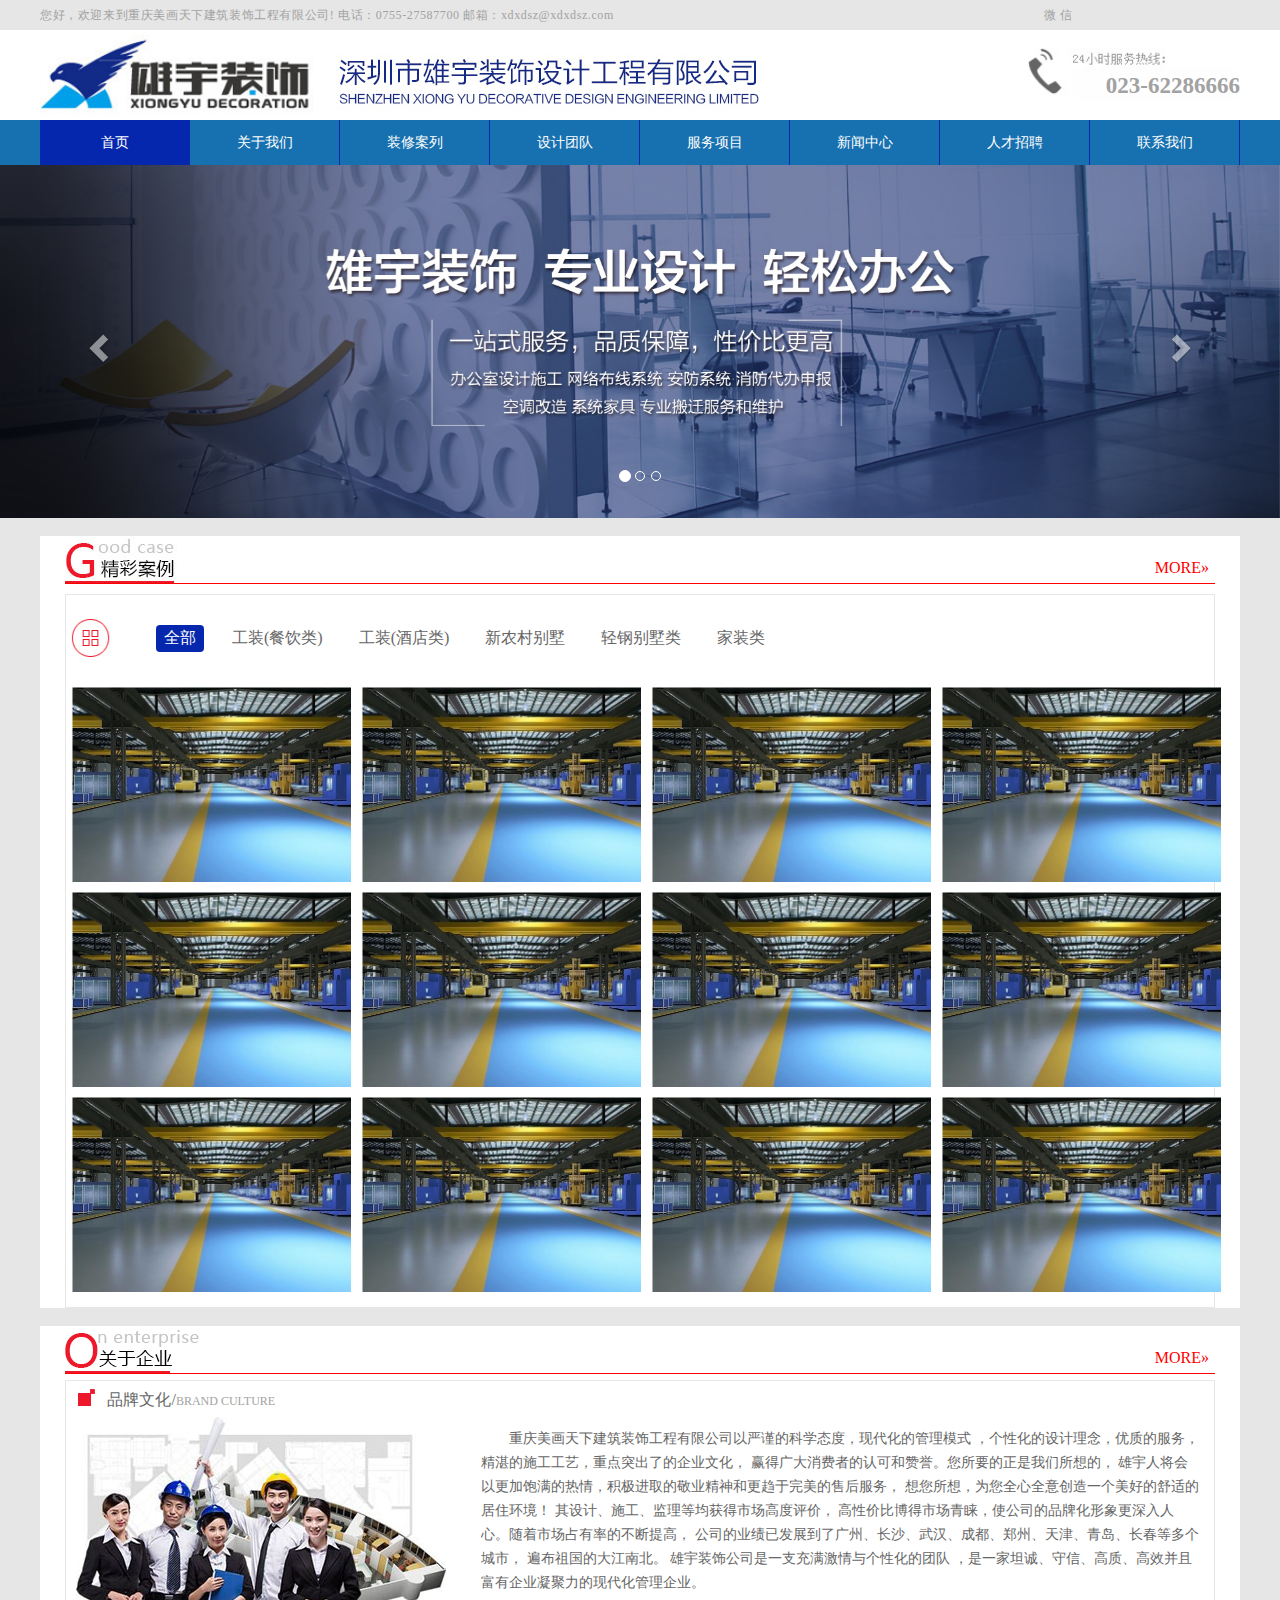
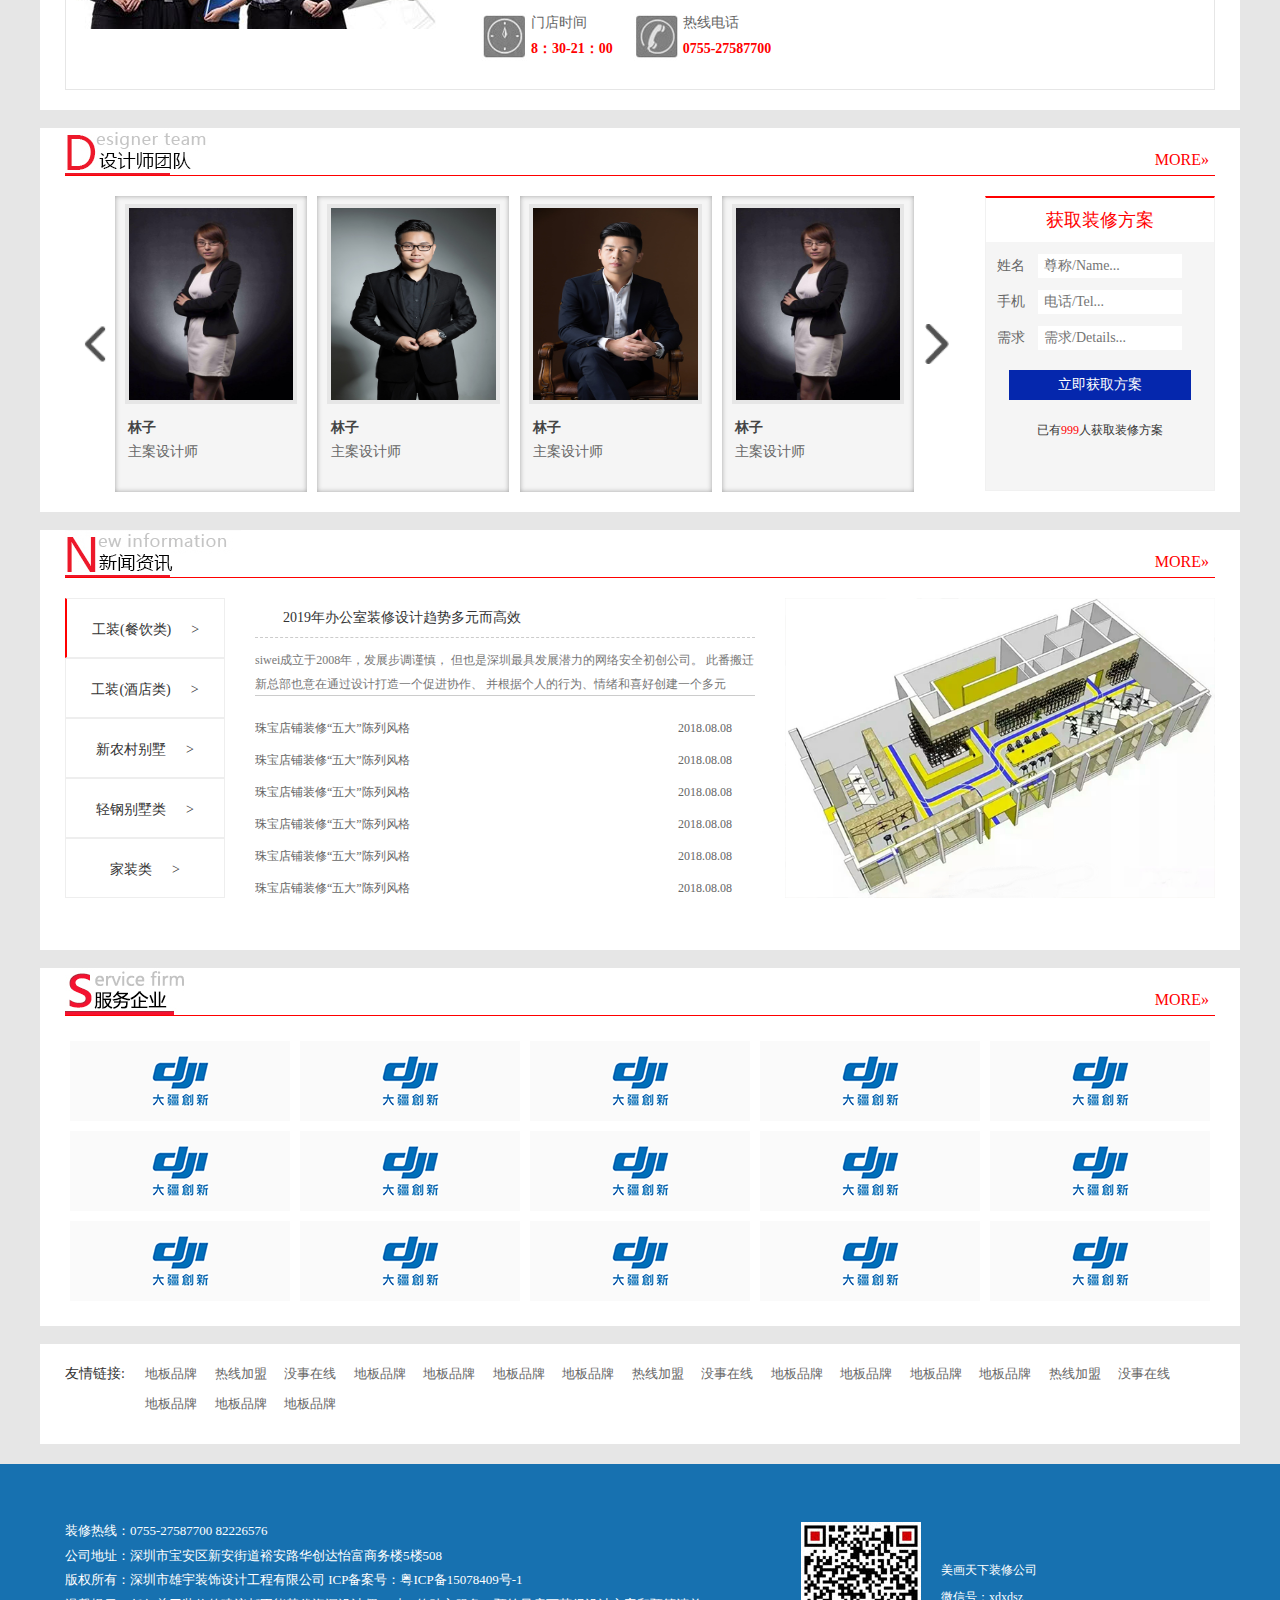
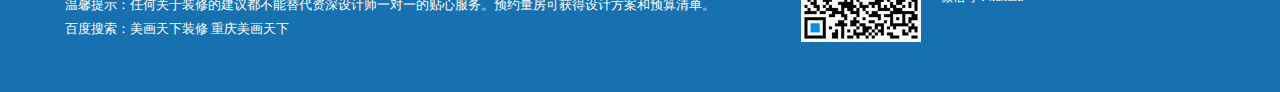
<file: index.html>
<!DOCTYPE html>
<html lang="en">

<head>
    <meta charset="UTF-8">
    <meta name="viewport" content="width=device-width, initial-scale=1.0">
    <meta http-equiv="X-UA-Compatible" content="ie=edge">
    <title>首页</title>
    <link rel="stylesheet" href="./css/index.css">
    <link rel="stylesheet" href="./bootstrap-3.3.7/css/bootstrap.css">
    <script src="./js/jquery-3.3.1.min.js" type="text/javascript"></script>
    <script src="./bootstrap-3.3.7/js/bootstrap.js"></script>
</head>

<body>
    <header>
        <div class="head">
            <div class="left">
                <span>您好，欢迎来到重庆美画天下建筑装饰工程有限公司! 电话：0755-27587700 邮箱：xdxdsz@xdxdsz.com</span>
            </div>
            <div class="right">
                <p>
                    <span>微信</span>
                    <span><img src="./img/2016040509470999999.jpg" alt=""></span>
                </p>
            </div>
        </div>
    </header>
    <div class="logo_box">
        <div class="head_logo">
            <span><img src="./img/head_logo.jpg" alt=""></span>
        </div>
        <div class="company_img">
            <span>
                <img src="./img/company_name.jpg" alt="">
            </span>
        </div>
        <div class="head_add">
            <span> <em>023-62286666</em></span>
        </div>
    </div>
    <!-- 导航 -->
    <nav>
        <div class="nav">
            <li class="active"><a href="">首页</a></li>
            <li><a href="">关于我们</a></li>
            <li><a href="">装修案列</a></li>
            <li><a href="">设计团队</a></li>
            <li><a href="">服务项目</a></li>
            <li><a href="">新闻中心</a></li>
            <li><a href="">人才招聘</a></li>
            <li><a href="">联系我们</a></li>
        </div>
    </nav>
    <!-- 导航 -->
    <!-- banner -->
    <div class="index-banner">
        <div id="myCarousel" class="carousel slide">
            <!-- 轮播（Carousel）指标 -->
            <ol class="carousel-indicators">
                <li data-target="#myCarousel" data-slide-to="0" class="active"></li>
                <li data-target="#myCarousel" data-slide-to="1"></li>
                <li data-target="#myCarousel" data-slide-to="2"></li>
            </ol>
            <!-- 轮播（Carousel）项目 -->
            <div class="carousel-inner">
                <div class="item active">
                    <img src="./img/1478070594.jpg">

                </div>
                <div class="item">
                    <img src="./img/1478135761.jpg">

                </div>
                <div class="item">
                    <img src="./img/1489652648.jpg">

                </div>
            </div>
            <!-- 轮播（Carousel）导航 -->
            <a class="left carousel-control" href="#myCarousel" role="button" data-slide="prev">
                <span class="glyphicon glyphicon-chevron-left" aria-hidden="true"></span>
                <span class="sr-only">Previous</span>
            </a>
            <a class="right carousel-control" href="#myCarousel" role="button" data-slide="next">
                <span class="glyphicon glyphicon-chevron-right" aria-hidden="true"></span>
                <span class="sr-only">Next</span>
            </a>
        </div>
    </div>
    <!-- banner -->
    <div class="index_body_box">
        <div class="index_case">
            <div class="top_tit">
                <a href="">MORE»</a>
            </div>
            <div class="case_list">
                <div class="list_img">
                    <img src="./img/anli_icon.jpg" alt="">
                </div>
                <div class="right_list">
                    <li class="active"><a href="">全部</a></li>
                    <li><a href="">工装(餐饮类)</a></li>
                    <li><a href="">工装(酒店类)</a></li>
                    <li><a href="">新农村别墅</a></li>
                    <li><a href="">轻钢别墅类</a></li>
                    <li><a href="">家装类</a></li>
                </div>
                <div class="case_img_list">
                    <li>
                        <a href="">
                            <img src="./img/1511838877.jpg" alt="" title="">
                        </a>
                    </li>
                    <li>
                        <a href="">
                            <img src="./img/1511838877.jpg" alt="" title="">
                        </a>
                    </li>
                    <li>
                        <a href="">
                            <img src="./img/1511838877.jpg" alt="" title="">
                        </a>
                    </li>
                    <li>
                        <a href="">
                            <img src="./img/1511838877.jpg" alt="" title="">
                        </a>
                    </li>
                    <li>
                        <a href="">
                            <img src="./img/1511838877.jpg" alt="" title="">
                        </a>
                    </li>
                    <li>
                        <a href="">
                            <img src="./img/1511838877.jpg" alt="" title="">
                        </a>
                    </li>
                    <li>
                        <a href="">
                            <img src="./img/1511838877.jpg" alt="" title="">
                        </a>
                    </li>
                    <li>
                        <a href="">
                            <img src="./img/1511838877.jpg" alt="" title="">
                        </a>
                    </li>
                    <li>
                        <a href="">
                            <img src="./img/1511838877.jpg" alt="" title="">
                        </a>
                    </li>
                    <li>
                        <a href="">
                            <img src="./img/1511838877.jpg" alt="" title="">
                        </a>
                    </li>
                    <li>
                        <a href="">
                            <img src="./img/1511838877.jpg" alt="" title="">
                        </a>
                    </li>
                    <li>
                        <a href="">
                            <img src="./img/1511838877.jpg" alt="" title="">
                        </a>
                    </li>
                </div>
            </div>
        </div>
        <!-- 公司文化 -->
        <div class="index_culture">
            <div class="top_tit">
                <a href="">MORE»</a>
            </div>
            <div class="culture_body">
                <p> 品牌文化/<span>BRAND CULTURE</span> </p>
                <div class="bottom">
                    <div class="left_img">
                        <span><img src="./img/20160331182317731773_slt.jpg" alt=""></span>
                    </div>
                    <div class="culture_title">
                        <p>
                            重庆美画天下建筑装饰工程有限公司以严谨的科学态度，现代化的管理模式
                            ，个性化的设计理念，优质的服务，精湛的施工工艺，重点突出了的企业文化，
                            赢得广大消费者的认可和赞誉。您所要的正是我们所想的，
                            雄宇人将会以更加饱满的热情，积极进取的敬业精神和更趋于完美的售后服务，
                            想您所想，为您全心全意创造一个美好的舒适的居住环境！ 其设计、施工、监理等均获得市场高度评价，
                            高性价比博得市场青睐，使公司的品牌化形象更深入人心。随着市场占有率的不断提高，
                            公司的业绩已发展到了广州、长沙、武汉、成都、郑州、天津、青岛、长春等多个城市，
                            遍布祖国的大江南北。 雄宇装饰公司是一支充满激情与个性化的团队
                            ，是一家坦诚、守信、高质、高效并且富有企业凝聚力的现代化管理企业。
                        </p>
                        <div class="culture_time">
                            <div class="left">
                                <p></p>
                                <p>
                                    <span>门店时间</span>
                                    <span>8：30-21：00</span>
                                </p>
                            </div>
                            <div class="right">
                                <p></p>
                                <p>
                                    <span>热线电话</span>
                                    <span>0755-27587700</span>
                                </p>
                            </div>
                        </div>
                    </div>
                </div>
            </div>
        </div>
        <!-- 公司文化 -->
        <!-- 设计团队 -->
        <div class="index_team">
            <div class="top_tit">
                <a href="">MORE»</a>
            </div>
            <div class="bottom_box">
                <div class="left_box">
                    <span class="pre_c"><img src="./img/left_pre.png" title="向左"></span>
                    <span class="right_c"><img src="./img/right_n.png" title="向右"></span>
                    <div class="img_team_ov">
                        <ul>
                            <li>
                                <a href="">
                                    <p><img src="./img/1477553061.jpg" alt=""></p>
                                    <p>林子</p>
                                    <p>主案设计师</p>
                                </a>
                            </li>
                            <li>
                                <a href="">
                                    <p><img src="./img/1477617202.jpg" alt=""></p>
                                    <p>林子</p>
                                    <p>主案设计师</p>
                                </a>
                            </li>
                            <li>
                                <a href="">
                                    <p><img src="./img/1477616988.jpg" alt=""></p>
                                    <p>林子</p>
                                    <p>主案设计师</p>
                                </a>
                            </li>
                            <li>
                                <a href="">
                                    <p><img src="./img/1477553061.jpg" alt=""></p>
                                    <p>林子</p>
                                    <p>主案设计师</p>
                                </a>
                            </li>
                            <li>
                                <a href="">
                                    <p><img src="./img/1477617202.jpg" alt=""></p>
                                    <p>林子</p>
                                    <p>主案设计师</p>
                                </a>
                            </li>
                            <li>
                                <a href="">
                                    <p><img src="./img/1477616988.jpg" alt=""></p>
                                    <p>林子</p>
                                    <p>主案设计师</p>
                                </a>
                            </li>
                            <li>
                                <a href="">
                                    <p><img src="./img/1477553061.jpg" alt=""></p>
                                    <p>林子</p>
                                    <p>主案设计师</p>
                                </a>
                            </li>
                            <li>
                                <a href="">
                                    <p><img src="./img/1477616988.jpg" alt=""></p>
                                    <p>林子</p>
                                    <p>主案设计师</p>
                                </a>
                            </li>
                            <li>
                                <a href="">
                                    <p><img src="./img/1477617202.jpg" alt=""></p>
                                    <p>林子</p>
                                    <p>主案设计师</p>
                                </a>
                            </li>
                        </ul>
                    </div>
                </div>
                <div class="right_box">
                    <div class="top_form">
                        <span>获取装修方案</span>
                    </div>
                    <div class="index_contact_form">
                        <form action="">
                            <p><span>姓名</span><input value="" placeholder="尊称/Name..."> </p>
                            <p><span>手机</span><input value="" placeholder="电话/Tel..."> </p>
                            <p><span>需求</span><input value="" placeholder="需求/Details..."> </p>
                            <em> <input type="submit" name="" id="" value="立即获取方案"></em>
                        </form>
                        <div class="contact_number">
                            已有<span>999</span>人获取装修方案
                        </div>
                    </div>
                </div>
            </div>
        </div>
        <!-- 设计团队 -->
        <!-- 新闻列表 -->
        <div class="index_news_list">
            <div class="top_tit">
                <a href="">MORE»</a>
            </div>
            <div class="news_box">
                <div class="news_menu">
                    <ul>
                        <li class="action"> <span> 工装(餐饮类)</span></li>
                        <li> <span> 工装(酒店类)</span></li>
                        <li> <span> 新农村别墅</span></li>
                        <li> <span> 轻钢别墅类</span></li>
                        <li> <span> 家装类</span></li>
                    </ul>
                </div>
                <div class="news_list_right">
                    <dl style="display: block">
                        <div class="left_list">
                            <p> <a href="" title="">2019年办公室装修设计趋势多元而高效</a> </p>
                            <p>
                                siwei成立于2008年，发展步调谨慎，
                                但也是深圳最具发展潜力的网络安全初创公司。
                                此番搬迁新总部也意在通过设计打造一个促进协作、
                                并根据个人的行为、情绪和喜好创建一个多元
                            </p>
                            <ul>
                                <li>
                                    <a href="">
                                        <span>珠宝店铺装修“五大”陈列风格</span> <span>2018.08.08</span>
                                    </a>
                                </li>
                                <li>
                                    <a href="">
                                        <span>珠宝店铺装修“五大”陈列风格</span> <span>2018.08.08</span>
                                    </a>
                                </li>
                                <li>
                                    <a href="">
                                        <span>珠宝店铺装修“五大”陈列风格</span> <span>2018.08.08</span>
                                    </a>
                                </li>
                                <li>
                                    <a href="">
                                        <span>珠宝店铺装修“五大”陈列风格</span> <span>2018.08.08</span>
                                    </a>
                                </li>
                                <li>
                                    <a href="">
                                        <span>珠宝店铺装修“五大”陈列风格</span> <span>2018.08.08</span>
                                    </a>
                                </li>
                                <li>
                                    <a href="">
                                        <span>珠宝店铺装修“五大”陈列风格</span> <span>2018.08.08</span>
                                    </a>
                                </li>
                            </ul>
                        </div>
                        <div class="right_img_list">
                            <span>
                                <img src="./img/1477704585.bmp" alt="">
                            </span>
                        </div>
                    </dl>
                    <dl>
                        <div class="left_list">
                            <p> <a href="" title="">酒店会所装修风格有哪些？</a> </p>
                            <p>
                                酒店会所装修风格有哪些？下面美画天下介绍酒店会所四种装修风格！
                            </p>
                            <ul>
                                <li>
                                    <a href="">
                                        <span>珠宝店铺装修“五大”陈列风格</span> <span>2018.08.08</span>
                                    </a>
                                </li>
                                <li>
                                    <a href="">
                                        <span>珠宝店铺装修“五大”陈列风格</span> <span>2018.08.08</span>
                                    </a>
                                </li>
                                <li>
                                    <a href="">
                                        <span>珠宝店铺装修“五大”陈列风格</span> <span>2018.08.08</span>
                                    </a>
                                </li>
                                <li>
                                    <a href="">
                                        <span>珠宝店铺装修“五大”陈列风格</span> <span>2018.08.08</span>
                                    </a>
                                </li>
                                <li>
                                    <a href="">
                                        <span>珠宝店铺装修“五大”陈列风格</span> <span>2018.08.08</span>
                                    </a>
                                </li>
                                <li>
                                    <a href="">
                                        <span>珠宝店铺装修“五大”陈列风格</span> <span>2018.08.08</span>
                                    </a>
                                </li>
                            </ul>
                        </div>
                        <div class="right_img_list">
                            <span>
                                <img src="./img/1477557325.bmp" alt="">
                            </span>
                        </div>
                    </dl>
                    <dl>
                        <div class="left_list">
                            <p> <a href="" title="">酒店会所装修风格有哪些？</a> </p>
                            <p>
                                siwei成立于2008年，发展步调谨慎，
                                但也是深圳最具发展潜力的网络安全初创公司。
                                此番搬迁新总部也意在通过设计打造一个促进协作、
                                并根据个人的行为、情绪和喜好创建一个多元
                            </p>
                            <ul>
                                <li>
                                    <a href="">
                                        <span>珠宝店铺装修“五大”陈列风格</span> <span>2018.08.08</span>
                                    </a>
                                </li>
                                <li>
                                    <a href="">
                                        <span>珠宝店铺装修“五大”陈列风格</span> <span>2018.08.08</span>
                                    </a>
                                </li>
                                <li>
                                    <a href="">
                                        <span>珠宝店铺装修“五大”陈列风格</span> <span>2018.08.08</span>
                                    </a>
                                </li>
                                <li>
                                    <a href="">
                                        <span>珠宝店铺装修“五大”陈列风格</span> <span>2018.08.08</span>
                                    </a>
                                </li>
                                <li>
                                    <a href="">
                                        <span>珠宝店铺装修“五大”陈列风格</span> <span>2018.08.08</span>
                                    </a>
                                </li>
                                <li>
                                    <a href="">
                                        <span>珠宝店铺装修“五大”陈列风格</span> <span>2018.08.08</span>
                                    </a>
                                </li>
                            </ul>
                        </div>
                        <div class="right_img_list">
                            <span>
                                <img src="./img/1477640840.bmp" alt="">
                            </span>
                        </div>
                    </dl>
                    <dl>
                        <div class="left_list">
                            <p> <a href="" title="">酒店会所装修风格有哪些？</a> </p>
                            <p>
                                siwei成立于2008年，发展步调谨慎，
                                但也是深圳最具发展潜力的网络安全初创公司。
                                此番搬迁新总部也意在通过设计打造一个促进协作、
                                并根据个人的行为、情绪和喜好创建一个多元
                            </p>
                            <ul>
                                <li>
                                    <a href="">
                                        <span>珠宝店铺装修“五大”陈列风格</span> <span>2018.08.08</span>
                                    </a>
                                </li>
                                <li>
                                    <a href="">
                                        <span>珠宝店铺装修“五大”陈列风格</span> <span>2018.08.08</span>
                                    </a>
                                </li>
                                <li>
                                    <a href="">
                                        <span>珠宝店铺装修“五大”陈列风格</span> <span>2018.08.08</span>
                                    </a>
                                </li>
                                <li>
                                    <a href="">
                                        <span>珠宝店铺装修“五大”陈列风格</span> <span>2018.08.08</span>
                                    </a>
                                </li>
                                <li>
                                    <a href="">
                                        <span>珠宝店铺装修“五大”陈列风格</span> <span>2018.08.08</span>
                                    </a>
                                </li>
                                <li>
                                    <a href="">
                                        <span>珠宝店铺装修“五大”陈列风格</span> <span>2018.08.08</span>
                                    </a>
                                </li>
                            </ul>
                        </div>
                        <div class="right_img_list">
                            <span>
                                <img src="./img/1477557347.bmp" alt="">
                            </span>
                        </div>
                    </dl>
                    <dl>
                        <div class="left_list">
                            <p> <a href="" title="">酒店会所装修风格有哪些？</a> </p>
                            <p>
                                siwei成立于2008年，发展步调谨慎，
                                但也是深圳最具发展潜力的网络安全初创公司。
                                此番搬迁新总部也意在通过设计打造一个促进协作、
                                并根据个人的行为、情绪和喜好创建一个多元
                            </p>
                            <ul>
                                <li>
                                    <a href="">
                                        <span>珠宝店铺装修“五大”陈列风格</span> <span>2018.08.08</span>
                                    </a>
                                </li>
                                <li>
                                    <a href="">
                                        <span>珠宝店铺装修“五大”陈列风格</span> <span>2018.08.08</span>
                                    </a>
                                </li>
                                <li>
                                    <a href="">
                                        <span>珠宝店铺装修“五大”陈列风格</span> <span>2018.08.08</span>
                                    </a>
                                </li>
                                <li>
                                    <a href="">
                                        <span>珠宝店铺装修“五大”陈列风格</span> <span>2018.08.08</span>
                                    </a>
                                </li>
                                <li>
                                    <a href="">
                                        <span>珠宝店铺装修“五大”陈列风格</span> <span>2018.08.08</span>
                                    </a>
                                </li>
                                <li>
                                    <a href="">
                                        <span>珠宝店铺装修“五大”陈列风格</span> <span>2018.08.08</span>
                                    </a>
                                </li>
                            </ul>
                        </div>
                        <div class="right_img_list">
                            <span>
                                <img src="./img/1477640745.jpg" alt="">
                            </span>
                        </div>
                    </dl>
                </div>
            </div>
        </div>
        <!-- 新闻列表 -->
        <!-- 企业服务 -->
        <div class="index_service_box">
            <div class="top_tit">
                <a href="">MORE»</a>
            </div>
            <div class="bottom_box">
                <ul>
                    <li>
                        <span><img src="./img/1477706906.png" alt=""></span>
                        <span> 大疆</span>
                    </li>
                    <li>
                        <span><img src="./img/1477706906.png" alt=""></span>
                        <span> 大疆</span>
                    </li>
                    <li>
                        <span><img src="./img/1477706906.png" alt=""></span>
                        <span> 大疆</span>
                    </li>
                    <li>
                        <span><img src="./img/1477706906.png" alt=""></span>
                        <span> 大疆</span>
                    </li>
                    <li>
                        <span><img src="./img/1477706906.png" alt=""></span>
                        <span> 大疆</span>
                    </li>
                    <li>
                        <span><img src="./img/1477706906.png" alt=""></span>
                        <span> 大疆</span>
                    </li>
                    <li>
                        <span><img src="./img/1477706906.png" alt=""></span>
                        <span> 大疆</span>
                    </li>
                    <li>
                        <span><img src="./img/1477706906.png" alt=""></span>
                        <span> 大疆</span>
                    </li>
                    <li>
                        <span><img src="./img/1477706906.png" alt=""></span>
                        <span> 大疆</span>
                    </li>
                    <li>
                        <span><img src="./img/1477706906.png" alt=""></span>
                        <span> 大疆</span>
                    </li>
                    <li>
                        <span><img src="./img/1477706906.png" alt=""></span>
                        <span> 大疆</span>
                    </li>
                    <li>
                        <span><img src="./img/1477706906.png" alt=""></span>
                        <span> 大疆</span>
                    </li>
                    <li>
                        <span><img src="./img/1477706906.png" alt=""></span>
                        <span> 大疆</span>
                    </li>
                    <li>
                        <span><img src="./img/1477706906.png" alt=""></span>
                        <span> 大疆</span>
                    </li>
                    <li>
                        <span><img src="./img/1477706906.png" alt=""></span>
                        <span> 大疆</span>
                    </li>
                </ul>
            </div>
        </div>
        <!-- 企业服务 -->
        <!-- 友情链接 -->
        <div class="index_link">
            <div class="link_box">
                <div class="left">
                    <span>友情链接:</span>
                </div>
                <div class="right">
                    <li><a href="" title="">地板品牌</a></li>
                    <li><a href="" title="">热线加盟</a></li>
                    <li><a href="" title="">没事在线</a></li>
                    <li><a href="" title="">地板品牌</a></li>
                    <li><a href="" title="">地板品牌</a></li>
                    <li><a href="" title="">地板品牌</a></li>
                    <li><a href="" title="">地板品牌</a></li>
                    <li><a href="" title="">热线加盟</a></li>
                    <li><a href="" title="">没事在线</a></li>
                    <li><a href="" title="">地板品牌</a></li>
                    <li><a href="" title="">地板品牌</a></li>
                    <li><a href="" title="">地板品牌</a></li>
                    <li><a href="" title="">地板品牌</a></li>
                    <li><a href="" title="">热线加盟</a></li>
                    <li><a href="" title="">没事在线</a></li>
                    <li><a href="" title="">地板品牌</a></li>
                    <li><a href="" title="">地板品牌</a></li>
                    <li><a href="" title="">地板品牌</a></li>
                </div>
            </div>
        </div>
        <!-- 友情链接 -->
    </div>
    <footer>
        <div class="foot">
            <div class="foot_box">
                <div class="left">
                    <p>装修热线：<span>0755-27587700 </span> <span>82226576</span></p>
                    <p>
                        公司地址：<span>深圳市宝安区新安街道裕安路华创达怡富商务楼5楼508</span>
                    </p>
                    <p> 版权所有：<span>深圳市雄宇装饰设计工程有限公司 </span> ICP备案号：<a href="" title="">粤ICP备15078409号-1 </a> </p>
                    <p>温馨提示：<span>任何关于装修的建议都不能替代资深设计师一对一的贴心服务。预约量房可获得设计方案和预算清单。</span> </p>
                    <p>
                        百度搜索：<a href="" title="">美画天下装修</a> <a href="" title=""> 重庆美画天下</a>
                    </p>
                </div>
                <div class="right">
                    <p><img src="./img/2016040509470999999.jpg" alt=""></p>
                    <p> <span>美画天下装修公司</span>
                        <span>微信号：xdxdsz</span></p>
                </div>
            </div>
        </div>
    </footer>
</body>
<script type="text/javascript" src="./js/index.js"></script>
<script>
    //轮播自动播放
    $('#myCarousel').carousel({
        //自动4秒播放
        interval: 4000,})

</script>
</body>

</html>
</file>
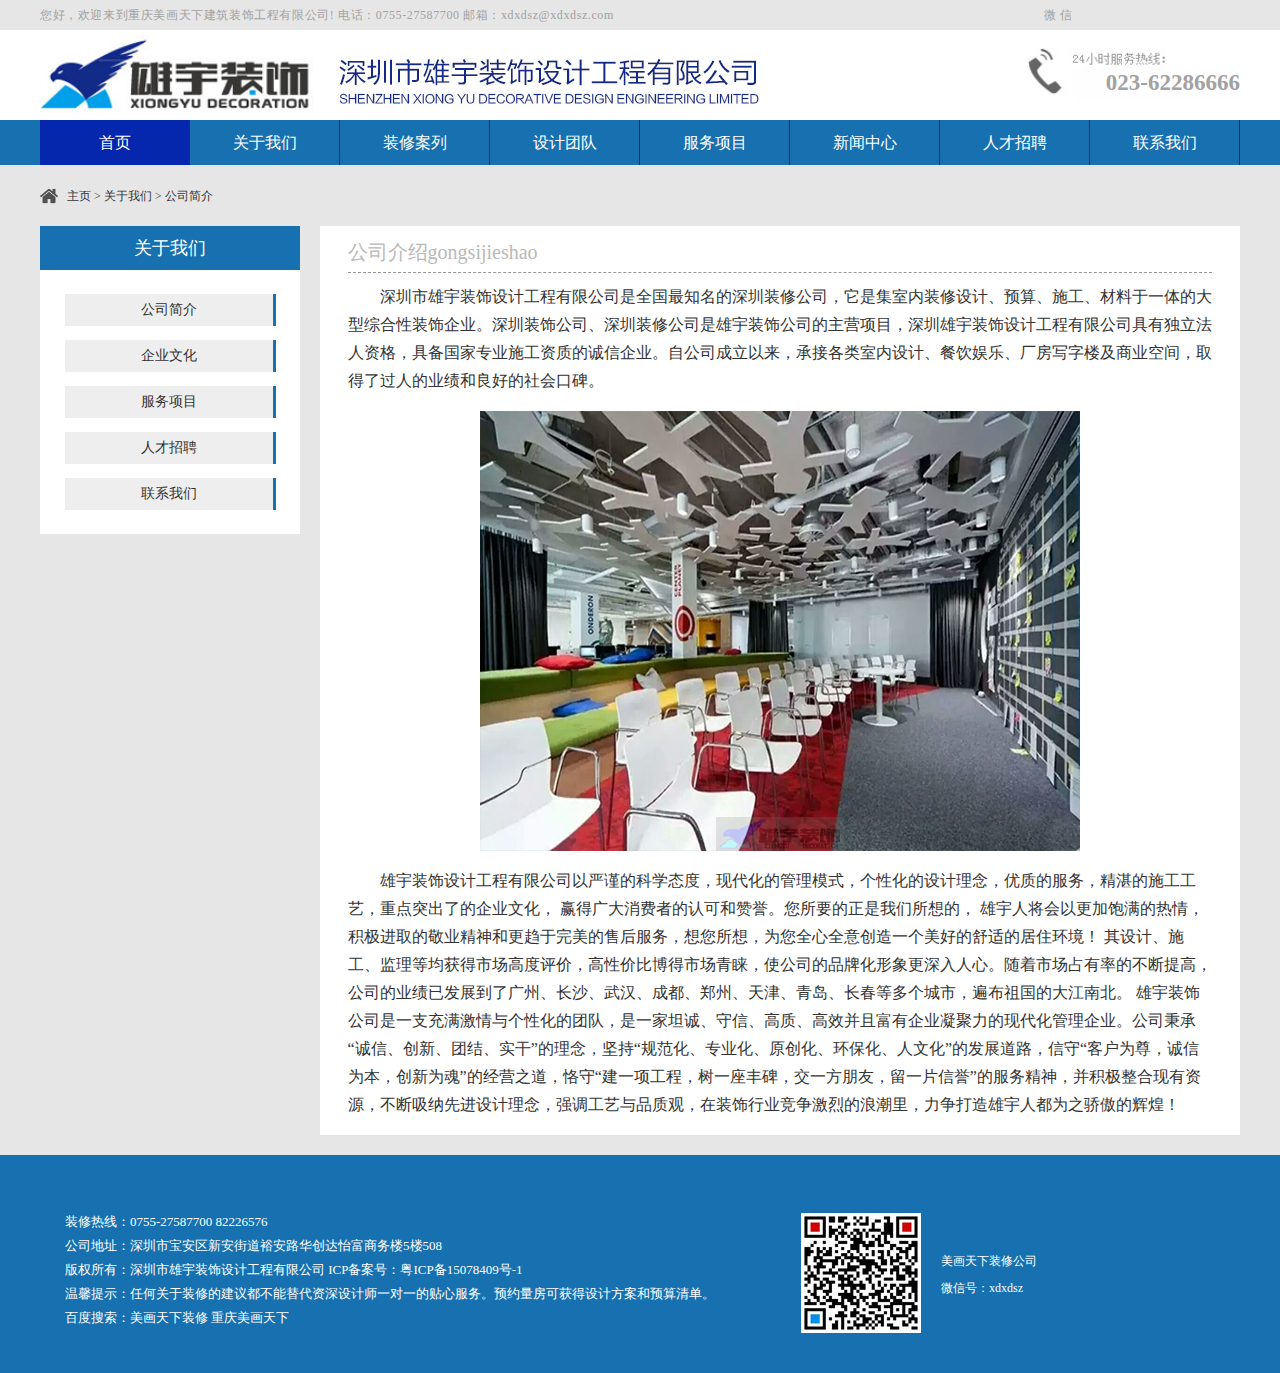
<file: 关于我们.html>
<!DOCTYPE html>
<html>

<head>
    <meta charset="utf-8">
    <meta http-equiv="X-UA-Compatible" content="IE=edge">
    <title>关于我们</title>
    <link rel="stylesheet" href="./css/index.css">
</head>

<body>
    <header>
        <div class="head">
            <div class="left">
                <span>您好，欢迎来到重庆美画天下建筑装饰工程有限公司! 电话：0755-27587700 邮箱：xdxdsz@xdxdsz.com</span>
            </div>
            <div class="right">
                <p>
                    <span>微信</span>
                    <span><img src="./img/2016040509470999999.jpg" alt=""></span>
                </p>
            </div>
        </div>
    </header>
    <div class="logo_box">
        <div class="head_logo">
            <span><img src="./img/head_logo.jpg" alt=""></span>
        </div>
        <div class="company_img">
            <span>
                <img src="./img/company_name.jpg" alt="">
            </span>
        </div>
        <div class="head_add">
            <span> <em>023-62286666</em></span>
        </div>
    </div>
    <!-- 导航 -->
    <nav>
        <div class="nav">
            <li class="active"><a href="">首页</a></li>
            <li><a href="">关于我们</a></li>
            <li><a href="">装修案列</a></li>
            <li><a href="">设计团队</a></li>
            <li><a href="">服务项目</a></li>
            <li><a href="">新闻中心</a></li>
            <li><a href="">人才招聘</a></li>
            <li><a href="">联系我们</a></li>
        </div>
    </nav>
    <!-- 导航 -->
    <div class="about_box">
        <div class="about_body">
            <div class="top_tit">
                <p>
                    <em><img src="./img/home.png" alt=""></em>
                    <span>主页&nbsp;&gt;</span>
                    <a href="" title="">关于我们</a>
                    <span>&gt;</span>
                    <a href="" title="">公司简介</a>
                </p>
            </div>
            <div class="bottom_body">
                <div class="left_menu">
                    <span>
                         关于我们
                       </span>
                    <ul>
                        <li> <a href="" title=""> 公司简介</a></li>
                        <li> <a href="" title=""> 企业文化</a></li>
                        <li> <a href="" title=""> 服务项目</a></li>
                        <li> <a href="" title=""> 人才招聘</a></li>
                        <li> <a href="" title=""> 联系我们</a></li>
                    </ul>
                </div>

                <div class="right_coment">
                     <div class="top_tit">
                         <span>公司介绍gongsijieshao</span>
                     </div>
                     <!-- 文本框 -->
                     <div class="bottom_com">
                          <p>深圳市雄宇装饰设计工程有限公司是全国最知名的深圳装修公司，它是集室内装修设计、预算、施工、材料于一体的大型综合性装饰企业。深圳装饰公司、深圳装修公司是雄宇装饰公司的主营项目，深圳雄宇装饰设计工程有限公司具有独立法人资格，具备国家专业施工资质的诚信企业。自公司成立以来，承接各类室内设计、餐饮娱乐、厂房写字楼及商业空间，取得了过人的业绩和良好的社会口碑。</p>
                          <p><img src="./img/1477557347.bmp" alt=""></p>
                          <p>
                            雄宇装饰设计工程有限公司以严谨的科学态度，现代化的管理模式，个性化的设计理念，优质的服务，精湛的施工工艺，重点突出了的企业文化， 赢得广大消费者的认可和赞誉。您所要的正是我们所想的， 雄宇人将会以更加饱满的热情，积极进取的敬业精神和更趋于完美的售后服务，想您所想，为您全心全意创造一个美好的舒适的居住环境！ 其设计、施工、监理等均获得市场高度评价，高性价比博得市场青睐，使公司的品牌化形象更深入人心。随着市场占有率的不断提高，公司的业绩已发展到了广州、长沙、武汉、成都、郑州、天津、青岛、长春等多个城市，遍布祖国的大江南北。 雄宇装饰公司是一支充满激情与个性化的团队，是一家坦诚、守信、高质、高效并且富有企业凝聚力的现代化管理企业。公司秉承“诚信、创新、团结、实干”的理念，坚持“规范化、专业化、原创化、环保化、人文化”的发展道路，信守“客户为尊，诚信为本，创新为魂”的经营之道，恪守“建一项工程，树一座丰碑，交一方朋友，留一片信誉”的服务精神，并积极整合现有资源，不断吸纳先进设计理念，强调工艺与品质观，在装饰行业竞争激烈的浪潮里，力争打造雄宇人都为之骄傲的辉煌！
                          </p>
                     </div>
                       <!-- 文本框 -->
                </div>

            </div>
        </div>
    </div>
    <footer>
        <div class="foot">
            <div class="foot_box">
                <div class="left">
                    <p>装修热线：<span>0755-27587700 </span> <span>82226576</span></p>
                    <p>
                        公司地址：<span>深圳市宝安区新安街道裕安路华创达怡富商务楼5楼508</span>
                    </p>
                    <p> 版权所有：<span>深圳市雄宇装饰设计工程有限公司  </span> ICP备案号：<a href="" title="">粤ICP备15078409号-1 </a> </p>
                    <p>温馨提示：<span>任何关于装修的建议都不能替代资深设计师一对一的贴心服务。预约量房可获得设计方案和预算清单。</span> </p>
                    <p>
                        百度搜索：<a href="" title="">美画天下装修</a> <a href="" title=""> 重庆美画天下</a>
                    </p>
                </div>
                <div class="right">
                    <p><img src="./img/2016040509470999999.jpg" alt=""></p>
                        <p> <span>美画天下装修公司</span>
                            <span>微信号：xdxdsz</span></p>
                </div>
            </div>
        </div>
    </footer>
</body>

</html>
</file>
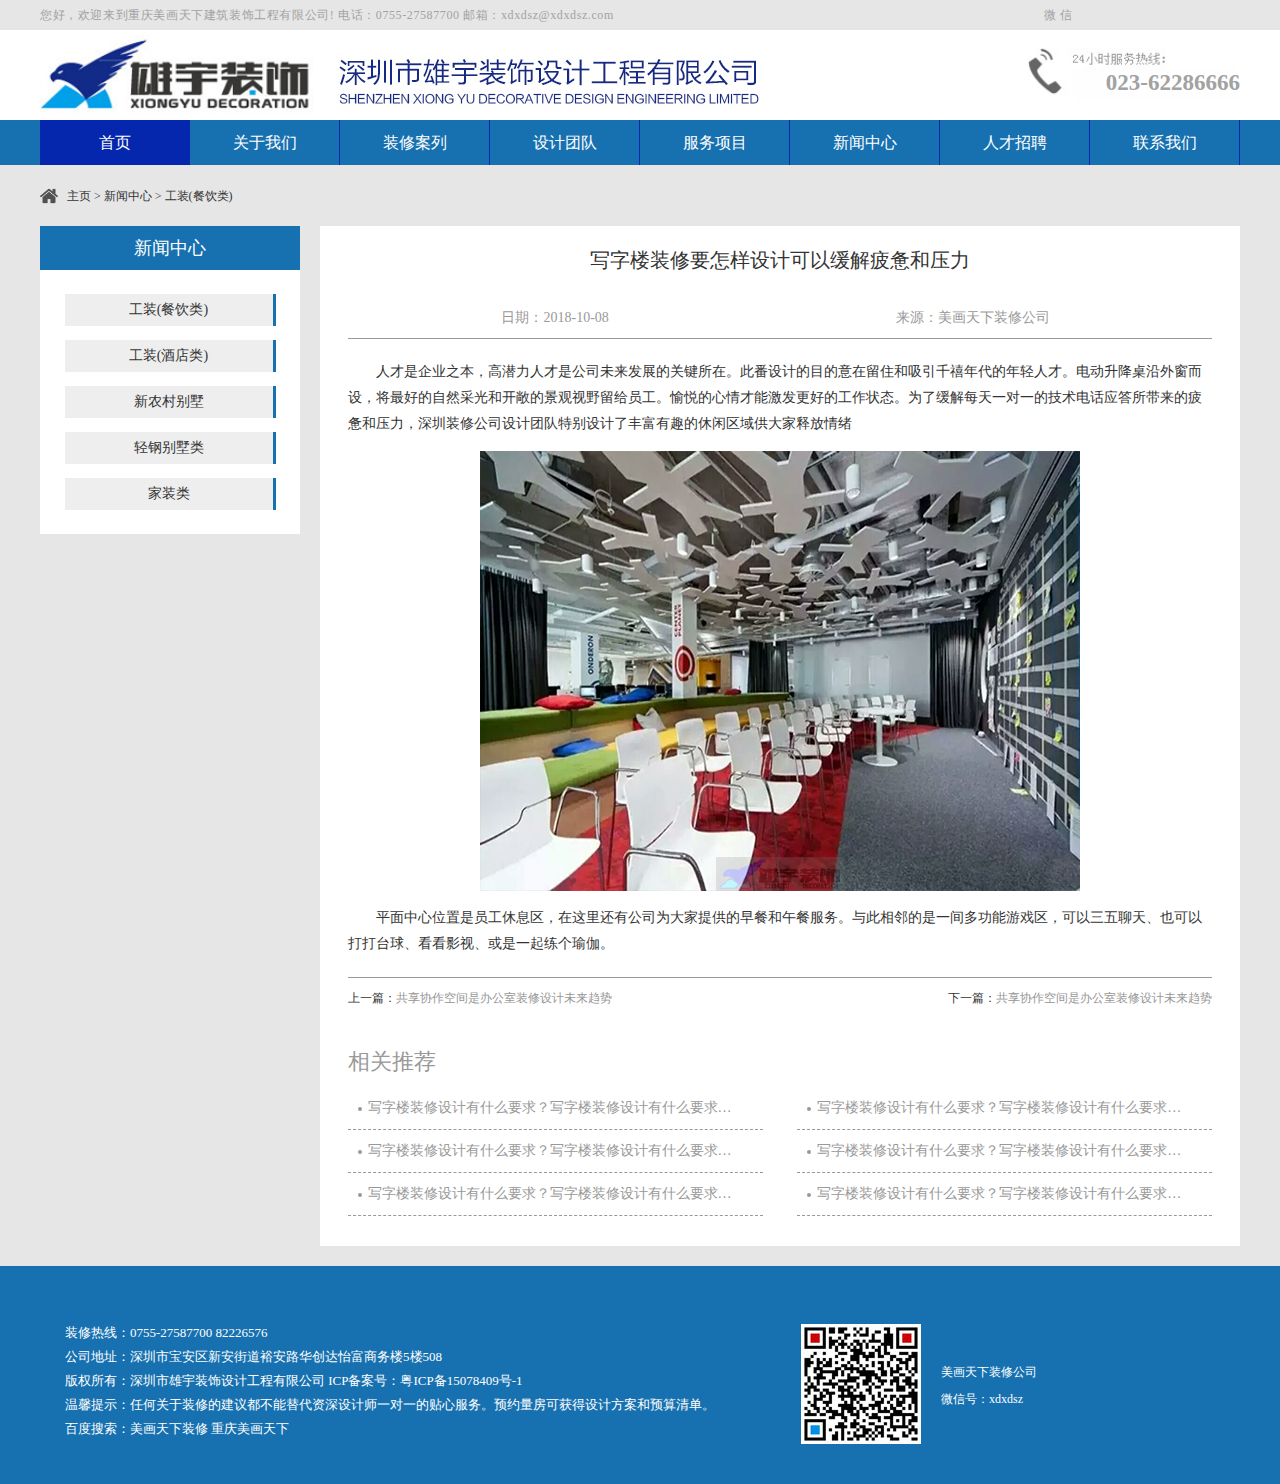
<file: 文章详情页.html>
<!DOCTYPE html>
<html>

<head>
    <meta charset="utf-8">
    <meta http-equiv="X-UA-Compatible" content="IE=edge">
    <title>文章详情页</title>
    <link rel="stylesheet" href="./css/index.css">
</head>

<body>
    <header>
        <div class="head">
            <div class="left">
                <span>您好，欢迎来到重庆美画天下建筑装饰工程有限公司! 电话：0755-27587700 邮箱：xdxdsz@xdxdsz.com</span>
            </div>
            <div class="right">
                <p>
                    <span>微信</span>
                    <span><img src="./img/2016040509470999999.jpg" alt=""></span>
                </p>
            </div>
        </div>
    </header>
    <div class="logo_box">
        <div class="head_logo">
            <span><img src="./img/head_logo.jpg" alt=""></span>
        </div>
        <div class="company_img">
            <span>
                <img src="./img/company_name.jpg" alt="">
            </span>
        </div>
        <div class="head_add">
            <span> <em>023-62286666</em></span>
        </div>
    </div>
    <!-- 导航 -->
    <nav>
        <div class="nav">
            <li class="active"><a href="">首页</a></li>
            <li><a href="">关于我们</a></li>
            <li><a href="">装修案列</a></li>
            <li><a href="">设计团队</a></li>
            <li><a href="">服务项目</a></li>
            <li><a href="">新闻中心</a></li>
            <li><a href="">人才招聘</a></li>
            <li><a href="">联系我们</a></li>
        </div>
    </nav>
    <!-- 导航 -->
    <div class="about_box">
        <div class="about_body">
            <div class="top_tit">
                <p>
                    <em><img src="./img/home.png" alt=""></em>
                    <span>主页&nbsp;&gt;</span>
                    <a href="" title="">新闻中心</a>
                    <span>&gt;</span>
                    <a href="" title="">工装(餐饮类)</a>
                </p>
            </div>
            <div class="bottom_body">
                <div class="left_menu">
                    <span>
                         新闻中心
                       </span>
                    <ul>
                        <li><a href="">工装(餐饮类)</a></li>
                        <li><a href="">工装(酒店类)</a></li>
                        <li><a href="">新农村别墅</a></li>
                        <li><a href="">轻钢别墅类</a></li>
                        <li><a href="">家装类</a></li>
                    </ul>
                </div>
                <div class="active_right_coment">
                    <div class="top_tit">
                        <span>写字楼装修要怎样设计可以缓解疲惫和压力</span>
                        <p><span>  日期：2018-10-08</span> <span>来源：美画天下装修公司</span> </p>
                    </div>
                    <div class="active_body">
                        <p> 人才是企业之本，高潜力人才是公司未来发展的关键所在。此番设计的目的意在留住和吸引千禧年代的年轻人才。电动升降桌沿外窗而设，将最好的自然采光和开敞的景观视野留给员工。愉悦的心情才能激发更好的工作状态。为了缓解每天一对一的技术电话应答所带来的疲惫和压力，深圳装修公司设计团队特别设计了丰富有趣的休闲区域供大家释放情绪</p>
                        <p><img src="./img/1477557347.bmp" alt=""></p>
                            <p>平面中心位置是员工休息区，在这里还有公司为大家提供的早餐和午餐服务。与此相邻的是一间多功能游戏区，可以三五聊天、也可以打打台球、看看影视、或是一起练个瑜伽。</p>
                    </div>
                    <div class="active_next">
                        <p> <span> <em>上一篇：</em><a href="" title="">共享协作空间是办公室装修设计未来趋势</a> </span>
                            <span>  <em>下一篇：</em><a href="" title="">共享协作空间是办公室装修设计未来趋势</a> </span></p>
                    </div>
                    <div class="news_com">
                        <p>相关推荐</p>
                        <ul>
                            <li>
                                <a href="" title=""> <span>写字楼装修设计有什么要求？写字楼装修设计有什么要求？写字楼装修设计有什么要求？</span>
                     </a>
                            </li>
                            <li>
                                <a href="" title=""> <span>写字楼装修设计有什么要求？写字楼装修设计有什么要求？写字楼装修设计有什么要求？</span>
                     </a>
                            </li>
                            <li>
                                <a href="" title=""> <span>写字楼装修设计有什么要求？写字楼装修设计有什么要求？写字楼装修设计有什么要求？</span>
                     </a>
                            </li>
                            <li>
                                <a href="" title=""> <span>写字楼装修设计有什么要求？写字楼装修设计有什么要求？写字楼装修设计有什么要求？</span>
                     </a>
                            </li>
                            <li>
                                <a href="" title=""> <span>写字楼装修设计有什么要求？写字楼装修设计有什么要求？写字楼装修设计有什么要求？</span>
                     </a>
                            </li>
                            <li>
                                <a href="" title=""> <span>写字楼装修设计有什么要求？写字楼装修设计有什么要求？写字楼装修设计有什么要求？</span>
                     </a>
                            </li>
                        </ul>
                    </div>
                </div>
            </div>
        </div>
    </div>
    <footer>
        <div class="foot">
            <div class="foot_box">
                <div class="left">
                    <p>装修热线：<span>0755-27587700 </span> <span>82226576</span></p>
                    <p>
                        公司地址：<span>深圳市宝安区新安街道裕安路华创达怡富商务楼5楼508</span>
                    </p>
                    <p> 版权所有：<span>深圳市雄宇装饰设计工程有限公司  </span> ICP备案号：<a href="" title="">粤ICP备15078409号-1 </a> </p>
                    <p>温馨提示：<span>任何关于装修的建议都不能替代资深设计师一对一的贴心服务。预约量房可获得设计方案和预算清单。</span> </p>
                    <p>
                        百度搜索：<a href="" title="">美画天下装修</a> <a href="" title=""> 重庆美画天下</a>
                    </p>
                </div>
                <div class="right">
                    <p><img src="./img/2016040509470999999.jpg" alt=""></p>
                        <p> <span>美画天下装修公司</span>
                            <span>微信号：xdxdsz</span></p>
                </div>
            </div>
        </div>
    </footer>
</body>

</html>
</file>
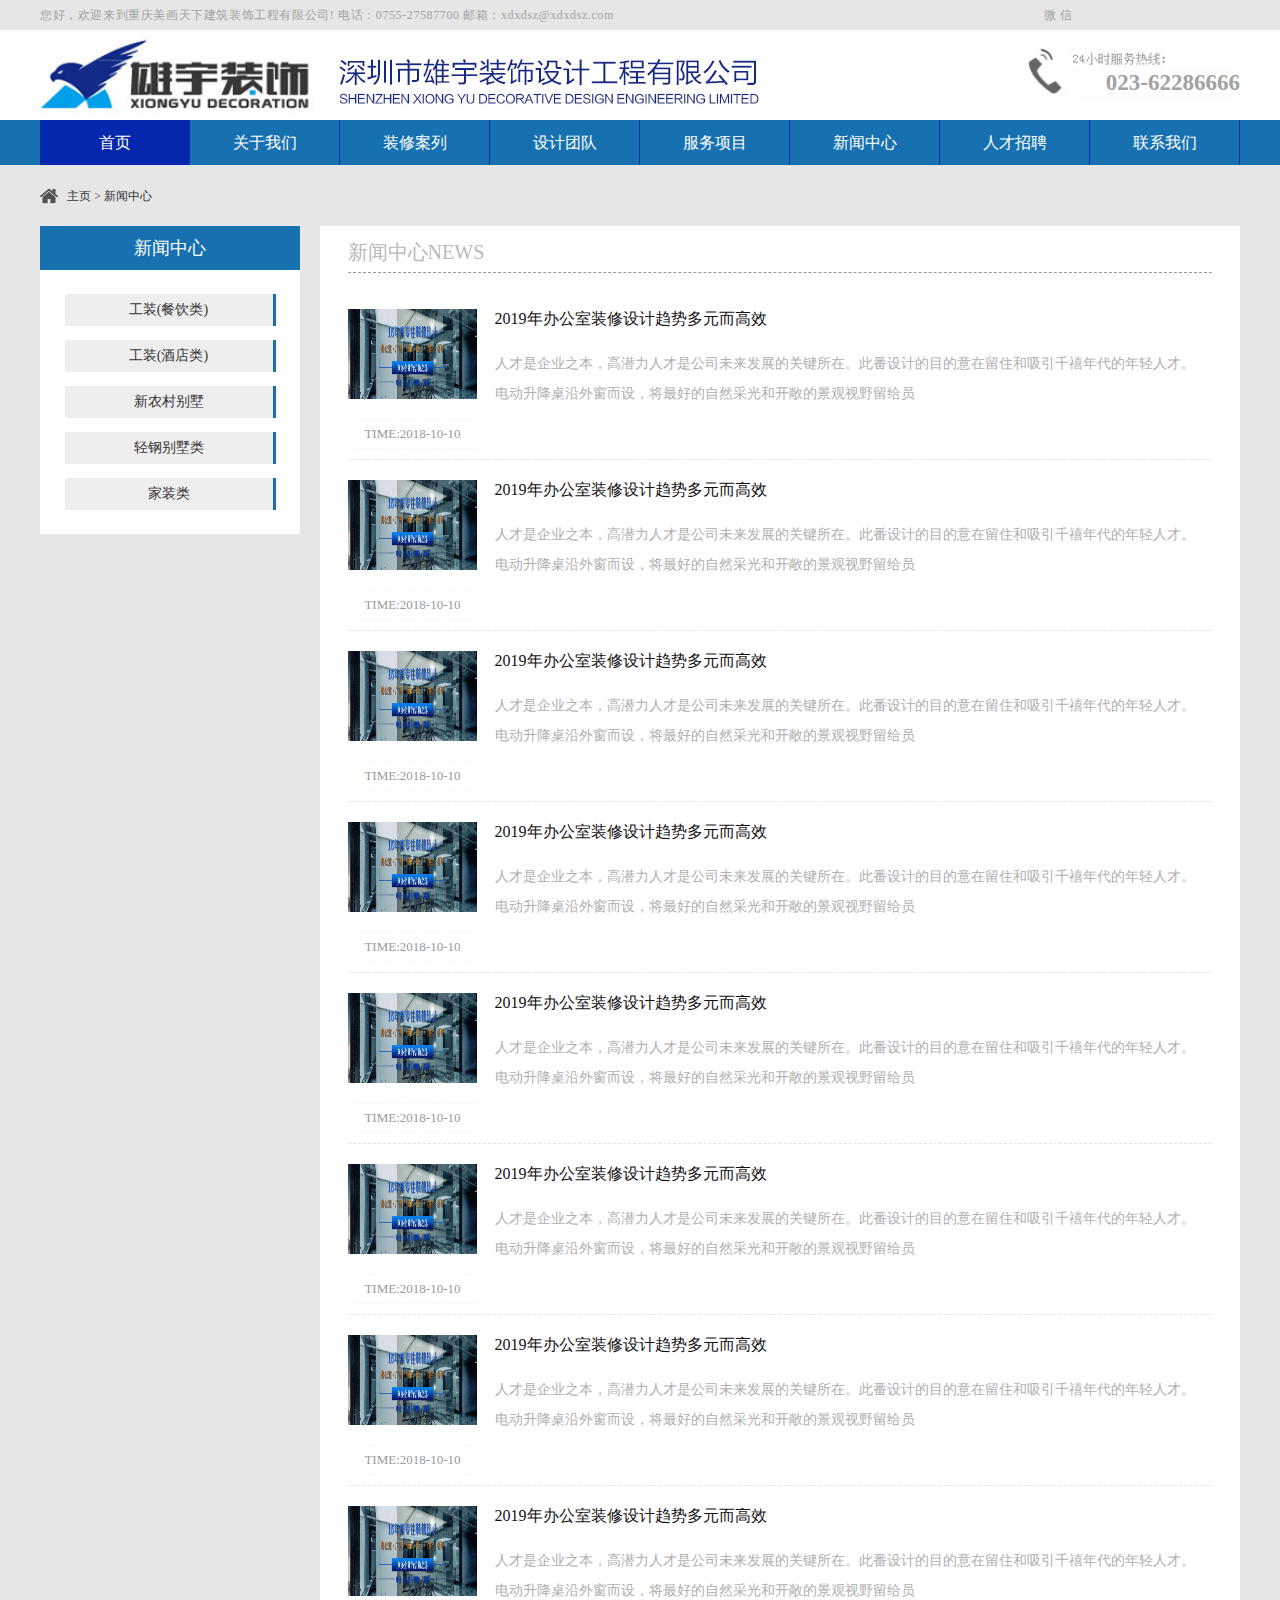
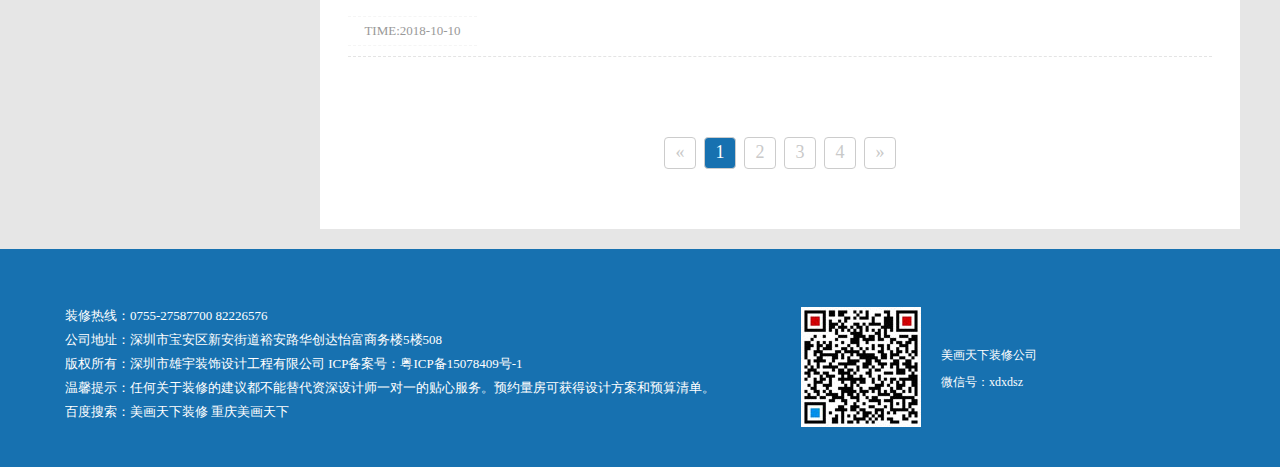
<file: 新闻中心.html>
<!DOCTYPE html>
<html>

<head>
    <meta charset="utf-8">
    <meta http-equiv="X-UA-Compatible" content="IE=edge">
    <title>新闻中心</title>
    <link rel="stylesheet" href="./css/index.css">
</head>

<body>
    <header>
        <div class="head">
            <div class="left">
                <span>您好，欢迎来到重庆美画天下建筑装饰工程有限公司! 电话：0755-27587700 邮箱：xdxdsz@xdxdsz.com</span>
            </div>
            <div class="right">
                <p>
                    <span>微信</span>
                    <span><img src="./img/2016040509470999999.jpg" alt=""></span>
                </p>
            </div>
        </div>
    </header>
    <div class="logo_box">
        <div class="head_logo">
            <span><img src="./img/head_logo.jpg" alt=""></span>
        </div>
        <div class="company_img">
            <span>
                <img src="./img/company_name.jpg" alt="">
            </span>
        </div>
        <div class="head_add">
            <span> <em>023-62286666</em></span>
        </div>
    </div>
    <!-- 导航 -->
    <nav>
        <div class="nav">
            <li class="active"><a href="">首页</a></li>
            <li><a href="">关于我们</a></li>
            <li><a href="">装修案列</a></li>
            <li><a href="">设计团队</a></li>
            <li><a href="">服务项目</a></li>
            <li><a href="">新闻中心</a></li>
            <li><a href="">人才招聘</a></li>
            <li><a href="">联系我们</a></li>
        </div>
    </nav>
    <!-- 导航 -->
    <div class="about_box">
        <div class="about_body">
            <div class="top_tit">
                <p>
                    <em><img src="./img/home.png" alt=""></em>
                    <span>主页&nbsp;&gt;</span>
                    <a href="" title="">新闻中心</a>

                </p>
            </div>
            <div class="bottom_body">
                <div class="left_menu">
                    <span>
                         新闻中心
                       </span>
                    <ul>
                        <li><a href="">工装(餐饮类)</a></li>
                        <li><a href="">工装(酒店类)</a></li>
                        <li><a href="">新农村别墅</a></li>
                        <li><a href="">轻钢别墅类</a></li>
                        <li><a href="">家装类</a></li>
                    </ul>
                </div>

                <div class="right_coment">
                     <div class="top_tit">
                         <span>新闻中心NEWS</span>
                     </div>
                   <div class="news_list">
                       <ul>
                           <li>
                               <a href="" title="">
                                    <div class="left">
                                        <p><img src="./img/1489652648.jpg" alt=""></p>
                                        <p> TIME:<span>2018-10-10</span> </p>
                                    </div>
                                    <div class="right">
                                        <p>2019年办公室装修设计趋势多元而高效</p>
                                          <p>
                                              人才是企业之本，高潜力人才是公司未来发展的关键所在。此番设计的目的意在留住和吸引千禧年代的年轻人才。电动升降桌沿外窗而设，将最好的自然采光和开敞的景观视野留给员
                                          </p>
                                    </div>
                               </a>
                           </li>
                           <li>
                               <a href="" title="">
                                    <div class="left">
                                        <p><img src="./img/1489652648.jpg" alt=""></p>
                                        <p> TIME:<span>2018-10-10</span> </p>
                                    </div>
                                    <div class="right">
                                        <p>2019年办公室装修设计趋势多元而高效</p>
                                          <p>
                                              人才是企业之本，高潜力人才是公司未来发展的关键所在。此番设计的目的意在留住和吸引千禧年代的年轻人才。电动升降桌沿外窗而设，将最好的自然采光和开敞的景观视野留给员
                                          </p>
                                    </div>
                               </a>
                           </li>
                           <li>
                               <a href="" title="">
                                    <div class="left">
                                        <p><img src="./img/1489652648.jpg" alt=""></p>
                                        <p> TIME:<span>2018-10-10</span> </p>
                                    </div>
                                    <div class="right">
                                        <p>2019年办公室装修设计趋势多元而高效</p>
                                          <p>
                                              人才是企业之本，高潜力人才是公司未来发展的关键所在。此番设计的目的意在留住和吸引千禧年代的年轻人才。电动升降桌沿外窗而设，将最好的自然采光和开敞的景观视野留给员
                                          </p>
                                    </div>
                               </a>
                           </li>
                           <li>
                               <a href="" title="">
                                    <div class="left">
                                        <p><img src="./img/1489652648.jpg" alt=""></p>
                                        <p> TIME:<span>2018-10-10</span> </p>
                                    </div>
                                    <div class="right">
                                        <p>2019年办公室装修设计趋势多元而高效</p>
                                          <p>
                                              人才是企业之本，高潜力人才是公司未来发展的关键所在。此番设计的目的意在留住和吸引千禧年代的年轻人才。电动升降桌沿外窗而设，将最好的自然采光和开敞的景观视野留给员
                                          </p>
                                    </div>
                               </a>
                           </li>
                            <li>
                               <a href="" title="">
                                    <div class="left">
                                        <p><img src="./img/1489652648.jpg" alt=""></p>
                                        <p> TIME:<span>2018-10-10</span> </p>
                                    </div>
                                    <div class="right">
                                        <p>2019年办公室装修设计趋势多元而高效</p>
                                          <p>
                                              人才是企业之本，高潜力人才是公司未来发展的关键所在。此番设计的目的意在留住和吸引千禧年代的年轻人才。电动升降桌沿外窗而设，将最好的自然采光和开敞的景观视野留给员
                                          </p>
                                    </div>
                               </a>
                           </li>
                           <li>
                               <a href="" title="">
                                    <div class="left">
                                        <p><img src="./img/1489652648.jpg" alt=""></p>
                                        <p> TIME:<span>2018-10-10</span> </p>
                                    </div>
                                    <div class="right">
                                        <p>2019年办公室装修设计趋势多元而高效</p>
                                          <p>
                                              人才是企业之本，高潜力人才是公司未来发展的关键所在。此番设计的目的意在留住和吸引千禧年代的年轻人才。电动升降桌沿外窗而设，将最好的自然采光和开敞的景观视野留给员
                                          </p>
                                    </div>
                               </a>
                           </li>
                           <li>
                               <a href="" title="">
                                    <div class="left">
                                        <p><img src="./img/1489652648.jpg" alt=""></p>
                                        <p> TIME:<span>2018-10-10</span> </p>
                                    </div>
                                    <div class="right">
                                        <p>2019年办公室装修设计趋势多元而高效</p>
                                          <p>
                                              人才是企业之本，高潜力人才是公司未来发展的关键所在。此番设计的目的意在留住和吸引千禧年代的年轻人才。电动升降桌沿外窗而设，将最好的自然采光和开敞的景观视野留给员
                                          </p>
                                    </div>
                               </a>
                           </li>
                           <li>
                               <a href="" title="">
                                    <div class="left">
                                        <p><img src="./img/1489652648.jpg" alt=""></p>
                                        <p> TIME:<span>2018-10-10</span> </p>
                                    </div>
                                    <div class="right">
                                        <p>2019年办公室装修设计趋势多元而高效</p>
                                          <p>
                                              人才是企业之本，高潜力人才是公司未来发展的关键所在。此番设计的目的意在留住和吸引千禧年代的年轻人才。电动升降桌沿外窗而设，将最好的自然采光和开敞的景观视野留给员
                                          </p>
                                    </div>
                               </a>
                           </li>
                       </ul>
                   </div>
                  <div class="c_list">
                    <div class="active_lsit_l">
                        <ul class="pagination">
                            <li class="disabled">
                                <span>&laquo;</span>
                            </li>
                            <li class="active">
                                <span>1</span>
                            </li>
                            <li>
                                <a>2</a>
                            </li>
                            <li>
                                <a>3</a>
                            </li>
                            <li>
                                <a>4</a>
                            </li>
                            <li>
                                <a>&raquo;</a>
                            </li>
                        </ul>
                    </div>
                </div>

                </div>

            </div>
        </div>
    </div>

    <footer>
        <div class="foot">
            <div class="foot_box">
                <div class="left">
                    <p>装修热线：<span>0755-27587700 </span> <span>82226576</span></p>
                    <p>
                        公司地址：<span>深圳市宝安区新安街道裕安路华创达怡富商务楼5楼508</span>
                    </p>
                    <p> 版权所有：<span>深圳市雄宇装饰设计工程有限公司  </span> ICP备案号：<a href="" title="">粤ICP备15078409号-1 </a> </p>
                    <p>温馨提示：<span>任何关于装修的建议都不能替代资深设计师一对一的贴心服务。预约量房可获得设计方案和预算清单。</span> </p>
                    <p>
                        百度搜索：<a href="" title="">美画天下装修</a> <a href="" title=""> 重庆美画天下</a>
                    </p>
                </div>
                <div class="right">
                    <p><img src="./img/2016040509470999999.jpg" alt=""></p>
                        <p> <span>美画天下装修公司</span>
                            <span>微信号：xdxdsz</span></p>
                </div>
            </div>
        </div>
    </footer>
</body>

</html>
</file>
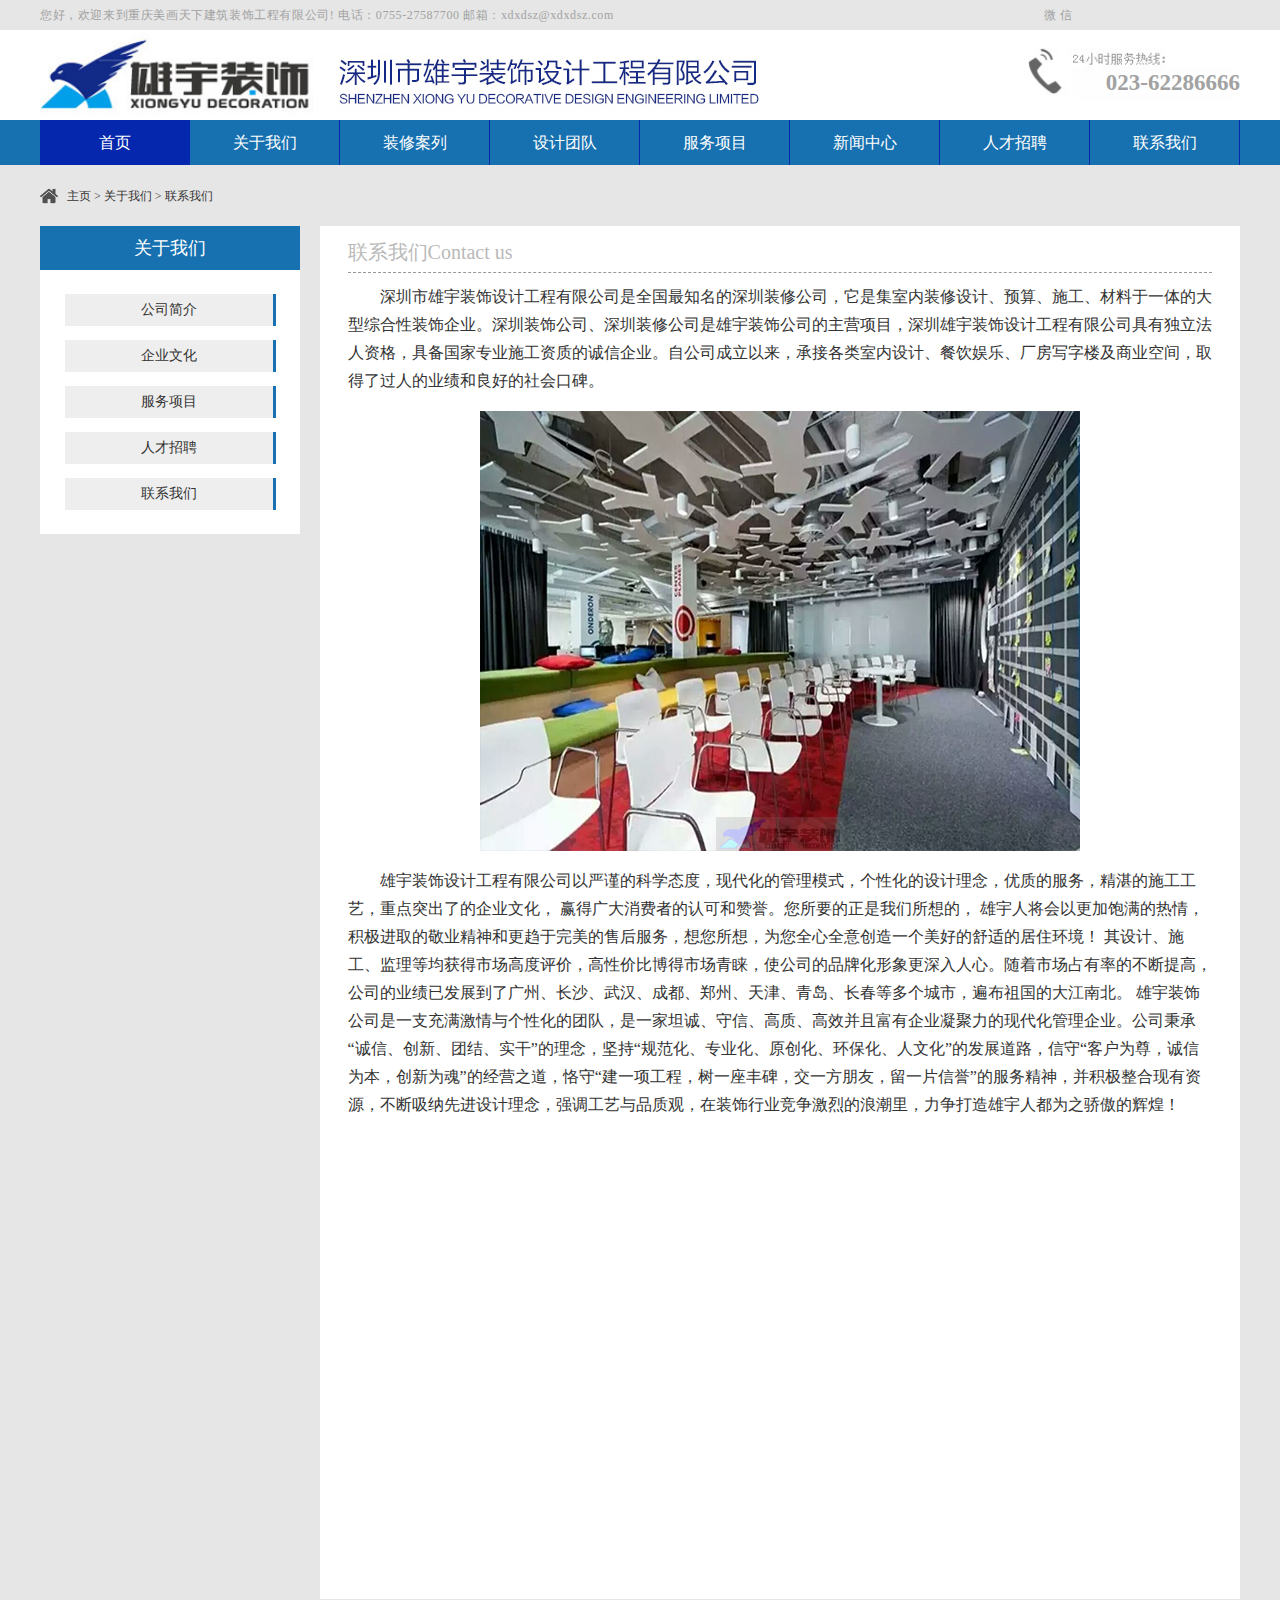
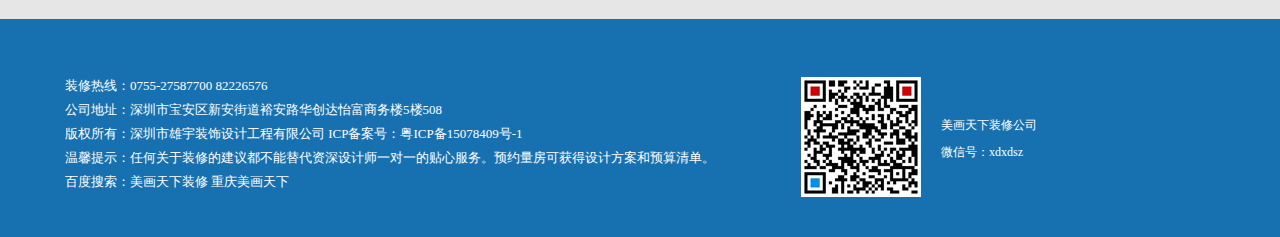
<file: 联系我们.html>
<!DOCTYPE html>
<html>

<head>
    <meta charset="utf-8">
    <meta http-equiv="X-UA-Compatible" content="IE=edge">
    <title>联系我们</title>
    <link rel="stylesheet" href="./css/index.css">
</head>

<body>
    <header>
        <div class="head">
            <div class="left">
                <span>您好，欢迎来到重庆美画天下建筑装饰工程有限公司! 电话：0755-27587700 邮箱：xdxdsz@xdxdsz.com</span>
            </div>
            <div class="right">
                <p>
                    <span>微信</span>
                    <span><img src="./img/2016040509470999999.jpg" alt=""></span>
                </p>
            </div>
        </div>
    </header>
    <div class="logo_box">
        <div class="head_logo">
            <span><img src="./img/head_logo.jpg" alt=""></span>
        </div>
        <div class="company_img">
            <span>
                <img src="./img/company_name.jpg" alt="">
            </span>
        </div>
        <div class="head_add">
            <span> <em>023-62286666</em></span>
        </div>
    </div>
    <!-- 导航 -->
    <nav>
        <div class="nav">
            <li class="active"><a href="">首页</a></li>
            <li><a href="">关于我们</a></li>
            <li><a href="">装修案列</a></li>
            <li><a href="">设计团队</a></li>
            <li><a href="">服务项目</a></li>
            <li><a href="">新闻中心</a></li>
            <li><a href="">人才招聘</a></li>
            <li><a href="">联系我们</a></li>
        </div>
    </nav>
    <!-- 导航 -->
    <div class="about_box">
        <div class="about_body">
            <div class="top_tit">
                <p>
                    <em><img src="./img/home.png" alt=""></em>
                    <span>主页&nbsp;&gt;</span>
                    <a href="" title="">关于我们</a>
                    <span>&gt;</span>
                    <a href="" title="">联系我们</a>
                </p>
            </div>
            <div class="bottom_body">
                <div class="left_menu">
                    <span>
                         关于我们
                       </span>
                    <ul>
                        <li> <a href="" title=""> 公司简介</a></li>
                        <li> <a href="" title=""> 企业文化</a></li>
                        <li> <a href="" title=""> 服务项目</a></li>
                        <li> <a href="" title=""> 人才招聘</a></li>
                        <li> <a href="" title=""> 联系我们</a></li>
                    </ul>
                </div>
                <div class="right_coment">
                    <div class="top_tit">
                        <span>联系我们Contact us</span>
                    </div>
                    <!-- 文本框 -->
                    <div class="bottom_com">
                        <p>深圳市雄宇装饰设计工程有限公司是全国最知名的深圳装修公司，它是集室内装修设计、预算、施工、材料于一体的大型综合性装饰企业。深圳装饰公司、深圳装修公司是雄宇装饰公司的主营项目，深圳雄宇装饰设计工程有限公司具有独立法人资格，具备国家专业施工资质的诚信企业。自公司成立以来，承接各类室内设计、餐饮娱乐、厂房写字楼及商业空间，取得了过人的业绩和良好的社会口碑。</p>
                        <p><img src="./img/1477557347.bmp" alt=""></p>
                            <p>
                                雄宇装饰设计工程有限公司以严谨的科学态度，现代化的管理模式，个性化的设计理念，优质的服务，精湛的施工工艺，重点突出了的企业文化， 赢得广大消费者的认可和赞誉。您所要的正是我们所想的， 雄宇人将会以更加饱满的热情，积极进取的敬业精神和更趋于完美的售后服务，想您所想，为您全心全意创造一个美好的舒适的居住环境！ 其设计、施工、监理等均获得市场高度评价，高性价比博得市场青睐，使公司的品牌化形象更深入人心。随着市场占有率的不断提高，公司的业绩已发展到了广州、长沙、武汉、成都、郑州、天津、青岛、长春等多个城市，遍布祖国的大江南北。 雄宇装饰公司是一支充满激情与个性化的团队，是一家坦诚、守信、高质、高效并且富有企业凝聚力的现代化管理企业。公司秉承“诚信、创新、团结、实干”的理念，坚持“规范化、专业化、原创化、环保化、人文化”的发展道路，信守“客户为尊，诚信为本，创新为魂”的经营之道，恪守“建一项工程，树一座丰碑，交一方朋友，留一片信誉”的服务精神，并积极整合现有资源，不断吸纳先进设计理念，强调工艺与品质观，在装饰行业竞争激烈的浪潮里，力争打造雄宇人都为之骄傲的辉煌！
                            </p>
                    </div>
                    <!-- 文本框 -->
                    <script type="text/javascript" src="http://api.map.baidu.com/api?v=2.0&ak=FPZjXN3TFFr13ISQplX12scIBIKTeDhK"></script>
                    <div class="add_liet_us" id="allmap">
                        <script type="text/javascript">
                        var map = new BMap.Map("allmap");
                        map.enableScrollWheelZoom(); //启用滚轮放大缩小，默认禁用
                        map.enableContinuousZoom(); //启用地图惯性拖拽，默认禁用
                        var point = new BMap.Point(106.540147,29.579116);
                        var marker = new BMap.Marker(point); // 创建标注
                        map.addOverlay(marker); // 将标注添加到地图中
                        map.centerAndZoom(point, 17);
                        var opts = {
                            width: 200, // 信息窗口宽度
                            height: 70, // 信息窗口高度
                            title: "重庆美画天下装饰", // 信息窗口标题

                        }
                        var infoWindow = new BMap.InfoWindow("地址：重庆市江北区观音桥步行街融恒时代广场23楼10号",
                            opts); // 创建信息窗口对象
                        map.openInfoWindow(infoWindow, point);
                        marker.addEventListener("click", function() {
                            map.openInfoWindow(infoWindow, point); //开启信息窗口
                        });
                        </script>
                    </div>
                </div>
            </div>
        </div>
    </div>
    <footer>
        <div class="foot">
            <div class="foot_box">
                <div class="left">
                    <p>装修热线：<span>0755-27587700 </span> <span>82226576</span></p>
                    <p>
                        公司地址：<span>深圳市宝安区新安街道裕安路华创达怡富商务楼5楼508</span>
                    </p>
                    <p> 版权所有：<span>深圳市雄宇装饰设计工程有限公司  </span> ICP备案号：<a href="" title="">粤ICP备15078409号-1 </a> </p>
                    <p>温馨提示：<span>任何关于装修的建议都不能替代资深设计师一对一的贴心服务。预约量房可获得设计方案和预算清单。</span> </p>
                    <p>
                        百度搜索：<a href="" title="">美画天下装修</a> <a href="" title=""> 重庆美画天下</a>
                    </p>
                </div>
                <div class="right">
                    <p><img src="./img/2016040509470999999.jpg" alt=""></p>
                        <p> <span>美画天下装修公司</span>
                            <span>微信号：xdxdsz</span></p>
                </div>
            </div>
        </div>
    </footer>
</body>

</html>
</file>
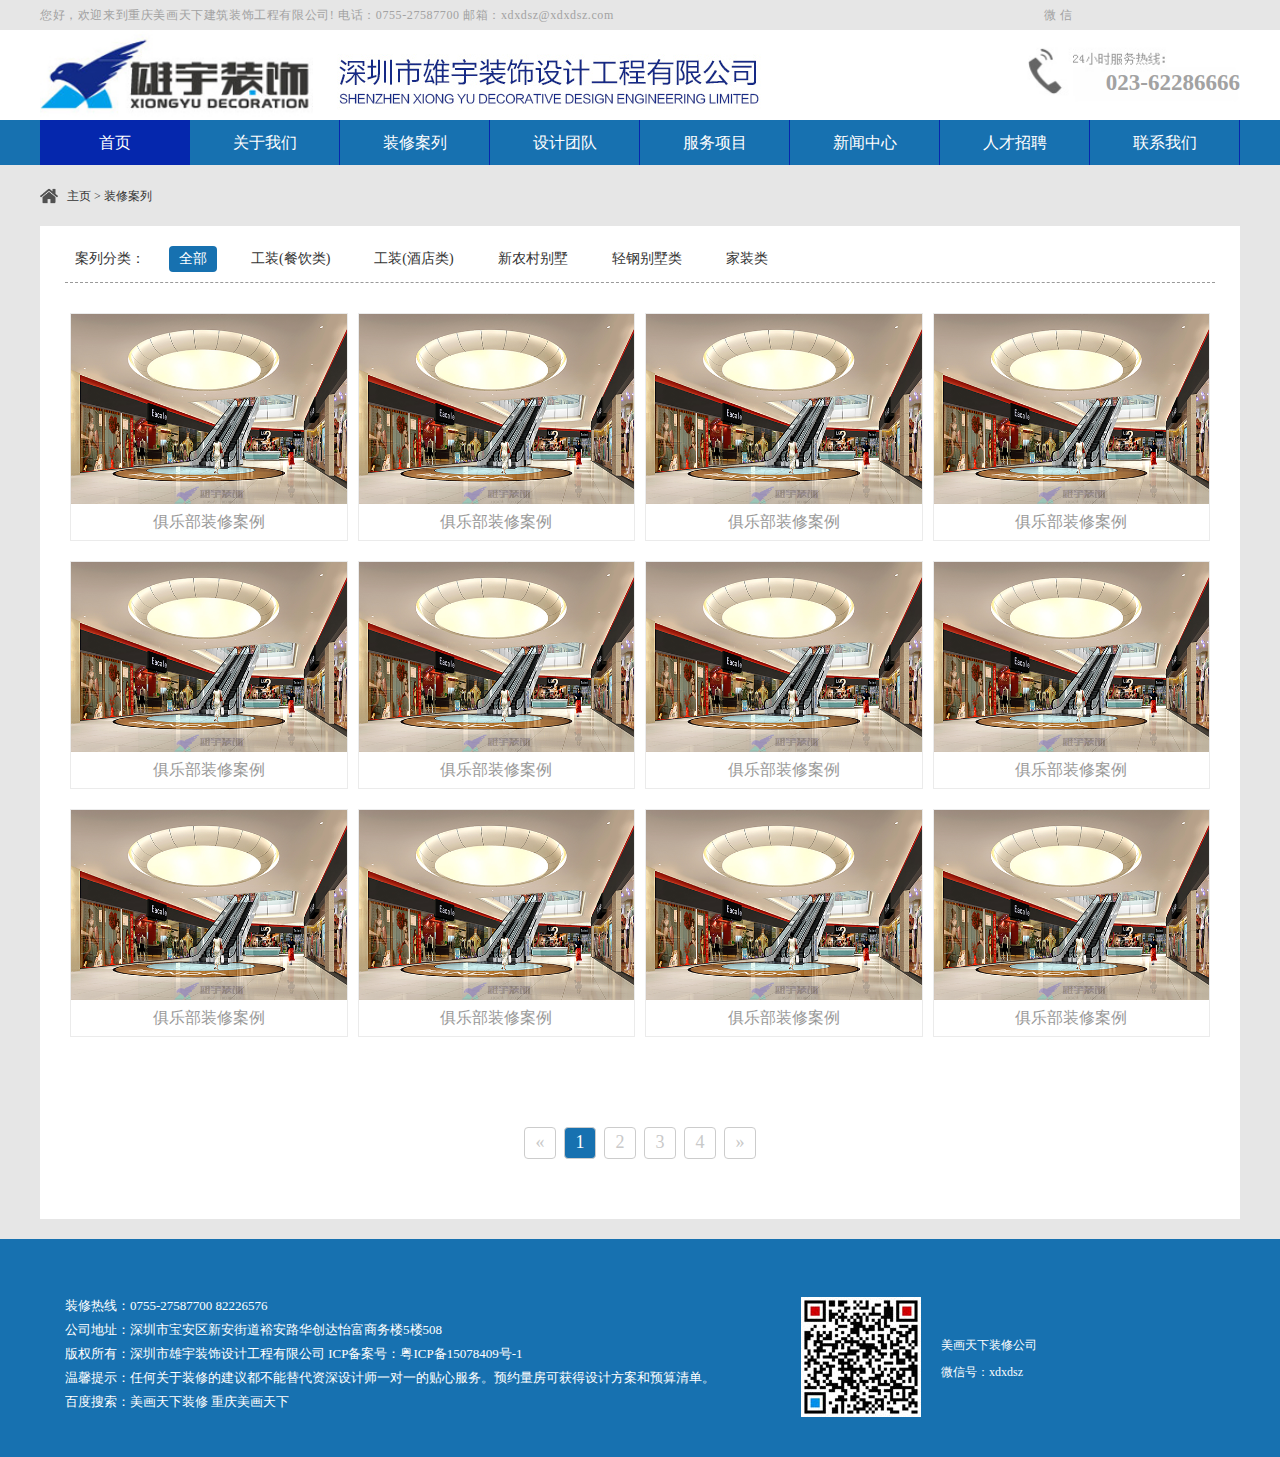
<file: 装修案列.html>
<!DOCTYPE html>
<html>

<head>
    <meta charset="utf-8">
    <meta http-equiv="X-UA-Compatible" content="IE=edge">
    <title>装修案列</title>
    <link rel="stylesheet" href="./css/index.css">
</head>

<body>
    <header>
        <div class="head">
            <div class="left">
                <span>您好，欢迎来到重庆美画天下建筑装饰工程有限公司! 电话：0755-27587700 邮箱：xdxdsz@xdxdsz.com</span>
            </div>
            <div class="right">
                <p>
                    <span>微信</span>
                    <span><img src="./img/2016040509470999999.jpg" alt=""></span>
                </p>
            </div>
        </div>
    </header>
    <div class="logo_box">
        <div class="head_logo">
            <span><img src="./img/head_logo.jpg" alt=""></span>
        </div>
        <div class="company_img">
            <span>
                <img src="./img/company_name.jpg" alt="">
            </span>
        </div>
        <div class="head_add">
            <span> <em>023-62286666</em></span>
        </div>
    </div>
    <!-- 导航 -->
    <nav>
        <div class="nav">
            <li class="active"><a href="">首页</a></li>
            <li><a href="">关于我们</a></li>
            <li><a href="">装修案列</a></li>
            <li><a href="">设计团队</a></li>
            <li><a href="">服务项目</a></li>
            <li><a href="">新闻中心</a></li>
            <li><a href="">人才招聘</a></li>
            <li><a href="">联系我们</a></li>
        </div>
    </nav>
    <!-- 导航 -->
    <div class="about_box">
        <div class="about_body">
            <div class="top_tit">
                <p>
                    <em><img src="./img/home.png" alt=""></em>
                    <span>主页&nbsp;&gt;</span>
                    <a href="" title="">装修案列</a>
                </p>
            </div>
            <div class="anlie_body">
                <div class="top">
                    <ul>
                        <li>案列分类：</li>
                        <li><a href=""  class="active">全部</a></li>
                        <li><a href="">工装(餐饮类)</a></li>
                        <li><a href="">工装(酒店类)</a></li>
                        <li><a href="">新农村别墅</a></li>
                        <li><a href="">轻钢别墅类</a></li>
                        <li><a href="">家装类</a></li>
                    </ul>
                </div>
                <div class="img_body">
                    <ul>
                        <li>
                            <a href="" title="">
                              <span><img src="./img/1477557424.bmp" alt=""></span>
                              <span>俱乐部装修案例</span>
                            </a>
                        </li>
                        <li>
                            <a href="" title="">
                              <span><img src="./img/1477557424.bmp" alt=""></span>
                              <span>俱乐部装修案例</span>
                            </a>
                        </li>
                        <li>
                            <a href="" title="">
                              <span><img src="./img/1477557424.bmp" alt=""></span>
                              <span>俱乐部装修案例</span>
                            </a>
                        </li>
                        <li>
                            <a href="" title="">
                              <span><img src="./img/1477557424.bmp" alt=""></span>
                              <span>俱乐部装修案例</span>
                            </a>
                        </li>
                        <li>
                            <a href="" title="">
                              <span><img src="./img/1477557424.bmp" alt=""></span>
                              <span>俱乐部装修案例</span>
                            </a>
                        </li>
                        <li>
                            <a href="" title="">
                              <span><img src="./img/1477557424.bmp" alt=""></span>
                              <span>俱乐部装修案例</span>
                            </a>
                        </li>
                        <li>
                            <a href="" title="">
                              <span><img src="./img/1477557424.bmp" alt=""></span>
                              <span>俱乐部装修案例</span>
                            </a>
                        </li>
                        <li>
                            <a href="" title="">
                              <span><img src="./img/1477557424.bmp" alt=""></span>
                              <span>俱乐部装修案例</span>
                            </a>
                        </li>
                        <li>
                            <a href="" title="">
                              <span><img src="./img/1477557424.bmp" alt=""></span>
                              <span>俱乐部装修案例</span>
                            </a>
                        </li>
                        <li>
                            <a href="" title="">
                              <span><img src="./img/1477557424.bmp" alt=""></span>
                              <span>俱乐部装修案例</span>
                            </a>
                        </li>
                        <li>
                            <a href="" title="">
                              <span><img src="./img/1477557424.bmp" alt=""></span>
                              <span>俱乐部装修案例</span>
                            </a>
                        </li>
                        <li>
                            <a href="" title="">
                              <span><img src="./img/1477557424.bmp" alt=""></span>
                              <span>俱乐部装修案例</span>
                            </a>
                        </li>
                    </ul>
                </div>
                <div class="c_list">
                    <div class="active_lsit_l">
                        <ul class="pagination">
                            <li class="disabled">
                                <span>&laquo;</span>
                            </li>
                            <li class="active">
                                <span>1</span>
                            </li>
                            <li>
                                <a>2</a>
                            </li>
                            <li>
                                <a>3</a>
                            </li>
                            <li>
                                <a>4</a>
                            </li>
                            <li>
                                <a>&raquo;</a>
                            </li>
                        </ul>
                    </div>
                </div>
            </div>
        </div>
    </div>
    <footer>
        <div class="foot">
            <div class="foot_box">
                <div class="left">
                    <p>装修热线：<span>0755-27587700 </span> <span>82226576</span></p>
                    <p>
                        公司地址：<span>深圳市宝安区新安街道裕安路华创达怡富商务楼5楼508</span>
                    </p>
                    <p> 版权所有：<span>深圳市雄宇装饰设计工程有限公司  </span> ICP备案号：<a href="" title="">粤ICP备15078409号-1 </a> </p>
                    <p>温馨提示：<span>任何关于装修的建议都不能替代资深设计师一对一的贴心服务。预约量房可获得设计方案和预算清单。</span> </p>
                    <p>
                        百度搜索：<a href="" title="">美画天下装修</a> <a href="" title=""> 重庆美画天下</a>
                    </p>
                </div>
                <div class="right">
                    <p><img src="./img/2016040509470999999.jpg" alt=""></p>
                        <p> <span>美画天下装修公司</span>
                            <span>微信号：xdxdsz</span></p>
                </div>
            </div>
        </div>
    </footer>
</body>

</html>
</file>
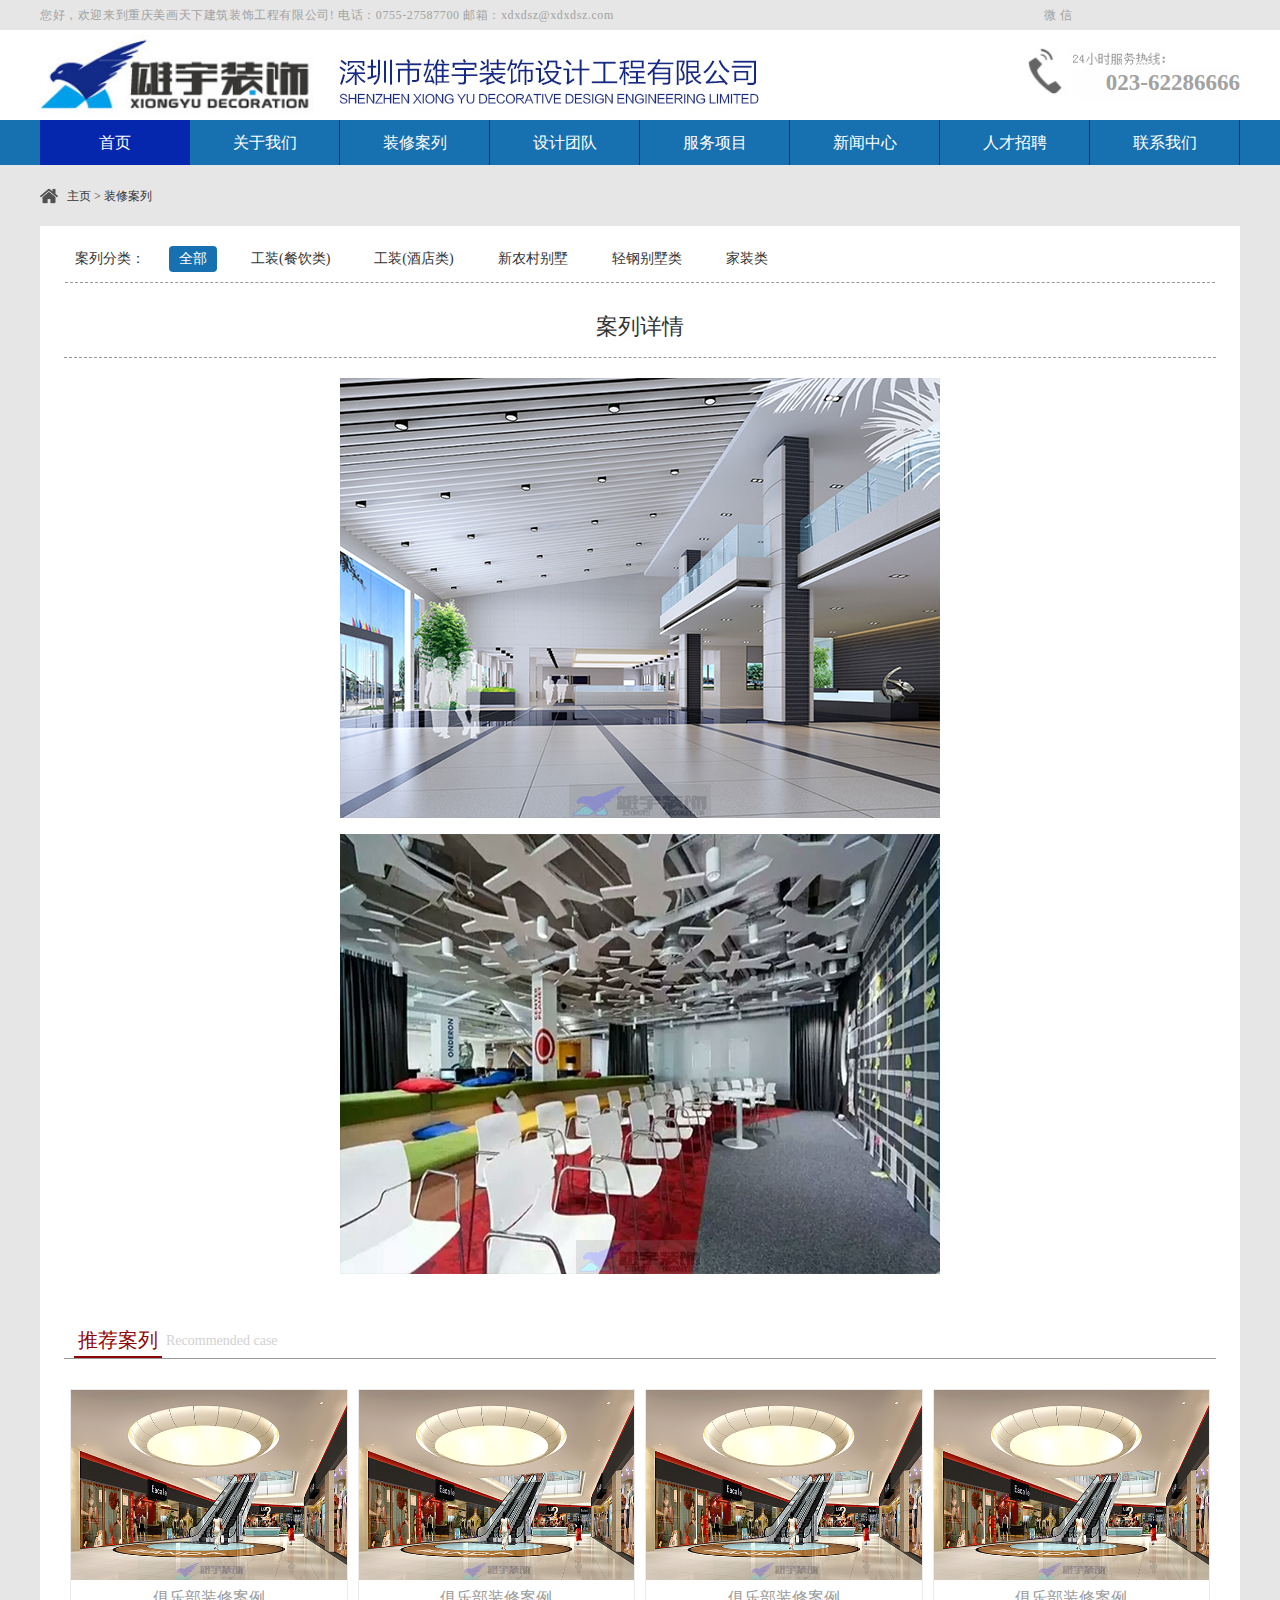
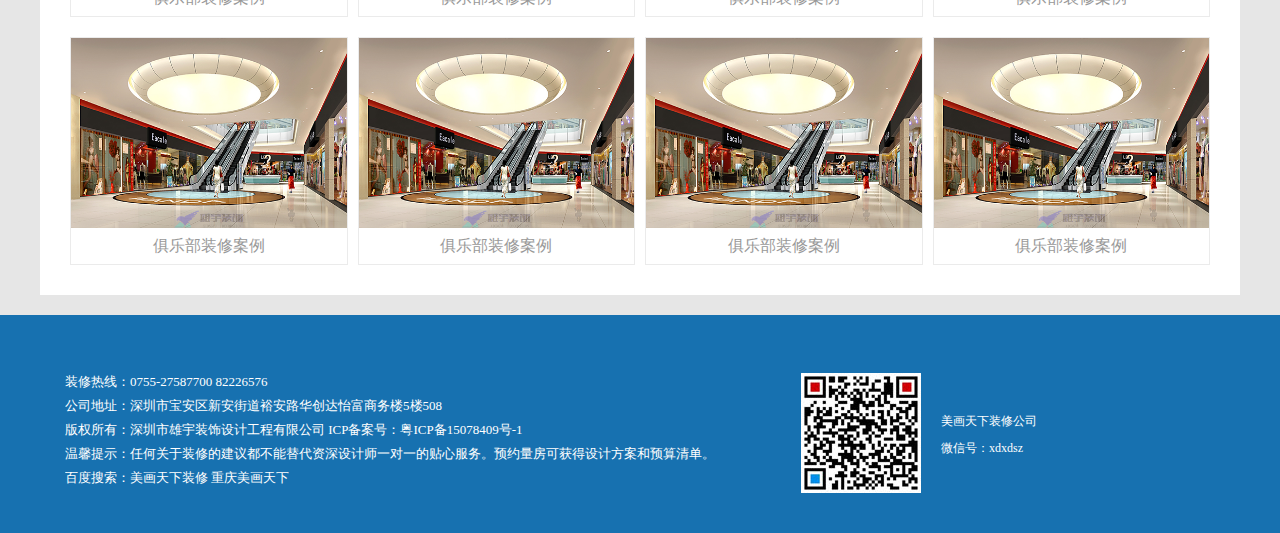
<file: 装修案列落地页.html>
<!DOCTYPE html>
<html>

<head>
    <meta charset="utf-8">
    <meta http-equiv="X-UA-Compatible" content="IE=edge">
    <title>装修案列落地页</title>
    <link rel="stylesheet" href="./css/index.css">
</head>

<body>
    <header>
        <div class="head">
            <div class="left">
                <span>您好，欢迎来到重庆美画天下建筑装饰工程有限公司! 电话：0755-27587700 邮箱：xdxdsz@xdxdsz.com</span>
            </div>
            <div class="right">
                <p>
                    <span>微信</span>
                    <span><img src="./img/2016040509470999999.jpg" alt=""></span>
                </p>
            </div>
        </div>
    </header>
    <div class="logo_box">
        <div class="head_logo">
            <span><img src="./img/head_logo.jpg" alt=""></span>
        </div>
        <div class="company_img">
            <span>
                <img src="./img/company_name.jpg" alt="">
            </span>
        </div>
        <div class="head_add">
            <span> <em>023-62286666</em></span>
        </div>
    </div>
    <!-- 导航 -->
    <nav>
        <div class="nav">
            <li class="active"><a href="">首页</a></li>
            <li><a href="">关于我们</a></li>
            <li><a href="">装修案列</a></li>
            <li><a href="">设计团队</a></li>
            <li><a href="">服务项目</a></li>
            <li><a href="">新闻中心</a></li>
            <li><a href="">人才招聘</a></li>
            <li><a href="">联系我们</a></li>
        </div>
    </nav>
    <!-- 导航 -->
    <div class="about_box">
        <div class="about_body">
            <div class="top_tit">
                <p>
                    <em><img src="./img/home.png" alt=""></em>
                    <span>主页&nbsp;&gt;</span>
                    <a href="" title="">装修案列</a>
                </p>
            </div>
            <div class="anlie_body">
                <div class="top">
                    <ul>
                        <li>案列分类：</li>
                        <li><a href=""  class="active">全部</a></li>
                        <li><a href="">工装(餐饮类)</a></li>
                        <li><a href="">工装(酒店类)</a></li>
                        <li><a href="">新农村别墅</a></li>
                        <li><a href="">轻钢别墅类</a></li>
                        <li><a href="">家装类</a></li>
                    </ul>
                </div>
                <div class="anlie_active">
                    <div class="tit_top">
                        <span>案列详情</span>
                    </div>
                    <div class="bottom_body_img">
                         <p> <img src="./img/1477557325.bmp" alt=""></p>
                         <p><img src="./img/1477557347.bmp" alt=""> </p>
                    </div>
                </div>
                <div class="line_com">
                    <p> <em>推荐案列</em> <span>Recommended case</span> </p>
                </div>
                <div class="img_body">
                    <ul>

                        <li>
                            <a href="" title="">
                              <span><img src="./img/1477557424.bmp" alt=""></span>
                              <span>俱乐部装修案例</span>
                            </a>
                        </li>
                        <li>
                            <a href="" title="">
                              <span><img src="./img/1477557424.bmp" alt=""></span>
                              <span>俱乐部装修案例</span>
                            </a>
                        </li>
                        <li>
                            <a href="" title="">
                              <span><img src="./img/1477557424.bmp" alt=""></span>
                              <span>俱乐部装修案例</span>
                            </a>
                        </li>
                        <li>
                            <a href="" title="">
                              <span><img src="./img/1477557424.bmp" alt=""></span>
                              <span>俱乐部装修案例</span>
                            </a>
                        </li>
                        <li>
                            <a href="" title="">
                              <span><img src="./img/1477557424.bmp" alt=""></span>
                              <span>俱乐部装修案例</span>
                            </a>
                        </li>
                        <li>
                            <a href="" title="">
                              <span><img src="./img/1477557424.bmp" alt=""></span>
                              <span>俱乐部装修案例</span>
                            </a>
                        </li>
                        <li>
                            <a href="" title="">
                              <span><img src="./img/1477557424.bmp" alt=""></span>
                              <span>俱乐部装修案例</span>
                            </a>
                        </li>
                        <li>
                            <a href="" title="">
                              <span><img src="./img/1477557424.bmp" alt=""></span>
                              <span>俱乐部装修案例</span>
                            </a>
                        </li>
                    </ul>
                </div>

            </div>
        </div>
    </div>

    <footer>
        <div class="foot">
            <div class="foot_box">
                <div class="left">
                    <p>装修热线：<span>0755-27587700 </span> <span>82226576</span></p>
                    <p>
                        公司地址：<span>深圳市宝安区新安街道裕安路华创达怡富商务楼5楼508</span>
                    </p>
                    <p> 版权所有：<span>深圳市雄宇装饰设计工程有限公司  </span> ICP备案号：<a href="" title="">粤ICP备15078409号-1 </a> </p>
                    <p>温馨提示：<span>任何关于装修的建议都不能替代资深设计师一对一的贴心服务。预约量房可获得设计方案和预算清单。</span> </p>
                    <p>
                        百度搜索：<a href="" title="">美画天下装修</a> <a href="" title=""> 重庆美画天下</a>
                    </p>
                </div>
                <div class="right">
                    <p><img src="./img/2016040509470999999.jpg" alt=""></p>
                        <p> <span>美画天下装修公司</span>
                            <span>微信号：xdxdsz</span></p>
                </div>
            </div>
        </div>
    </footer>
</body>

</html>
</file>
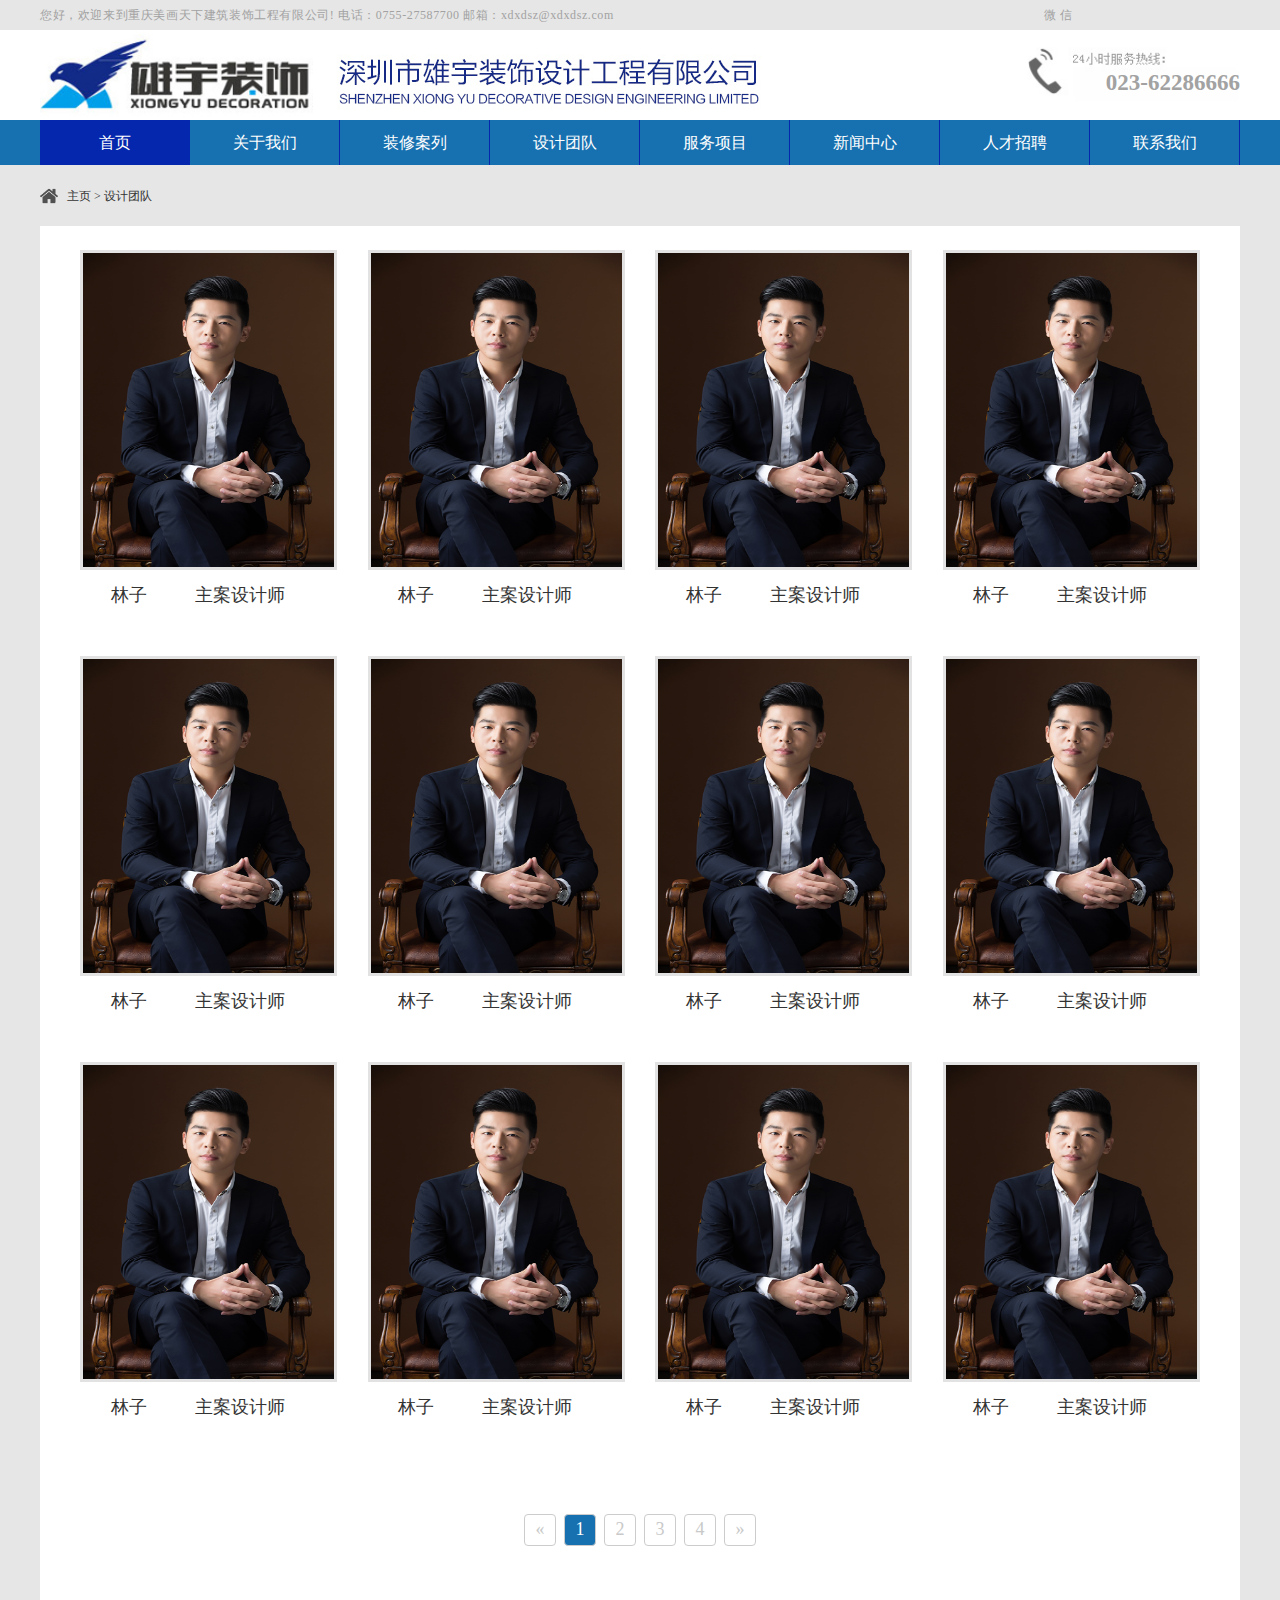
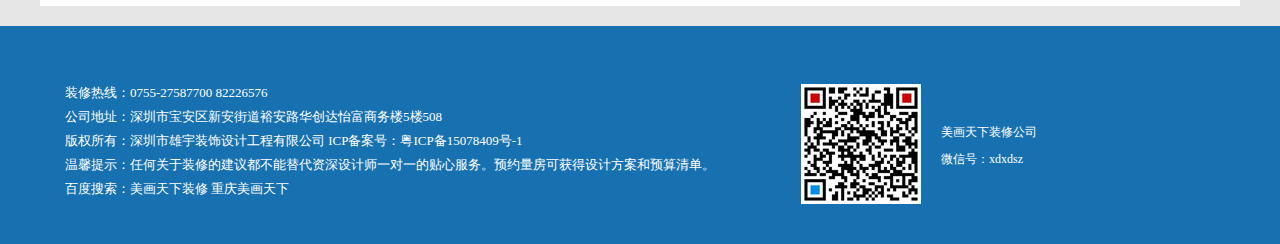
<file: 设计团队.html>
<!DOCTYPE html>
<html>

<head>
    <meta charset="utf-8">
    <meta http-equiv="X-UA-Compatible" content="IE=edge">
    <title>设计团队</title>
    <link rel="stylesheet" href="./css/index.css">
</head>

<body>
    <header>
        <div class="head">
            <div class="left">
                <span>您好，欢迎来到重庆美画天下建筑装饰工程有限公司! 电话：0755-27587700 邮箱：xdxdsz@xdxdsz.com</span>
            </div>
            <div class="right">
                <p>
                    <span>微信</span>
                    <span><img src="./img/2016040509470999999.jpg" alt=""></span>
                </p>
            </div>
        </div>
    </header>
    <div class="logo_box">
        <div class="head_logo">
            <span><img src="./img/head_logo.jpg" alt=""></span>
        </div>
        <div class="company_img">
            <span>
                <img src="./img/company_name.jpg" alt="">
            </span>
        </div>
        <div class="head_add">
            <span> <em>023-62286666</em></span>
        </div>
    </div>
    <!-- 导航 -->
    <nav>
        <div class="nav">
            <li class="active"><a href="">首页</a></li>
            <li><a href="">关于我们</a></li>
            <li><a href="">装修案列</a></li>
            <li><a href="">设计团队</a></li>
            <li><a href="">服务项目</a></li>
            <li><a href="">新闻中心</a></li>
            <li><a href="">人才招聘</a></li>
            <li><a href="">联系我们</a></li>
        </div>
    </nav>
    <!-- 导航 -->
    <div class="about_box">
        <div class="about_body">
            <div class="top_tit">
                <p>
                    <em><img src="./img/home.png" alt=""></em>
                    <span>主页&nbsp;&gt;</span>
                    <a href="" title="">设计团队</a>
                </p>
            </div>
            <div class="team_body">

                    <div class="team_list">
                        <ul>
                            <li>
                                <a href="" title="">
                                    <p><img src="./img/1477616988.jpg" alt=""></p>
                                    <p> <span>林子</span> <span>主案设计师</span> </p>
                                </a>
                            </li>
                            <li>
                                <a href="" title="">
                                    <p><img src="./img/1477616988.jpg" alt=""></p>
                                    <p> <span>林子</span> <span>主案设计师</span> </p>
                                </a>
                            </li>
                            <li>
                                <a href="" title="">
                                    <p><img src="./img/1477616988.jpg" alt=""></p>
                                    <p> <span>林子</span> <span>主案设计师</span> </p>
                                </a>
                            </li>
                            <li>
                                <a href="" title="">
                                    <p><img src="./img/1477616988.jpg" alt=""></p>
                                    <p> <span>林子</span> <span>主案设计师</span> </p>
                                </a>
                            </li>
                             <li>
                                <a href="" title="">
                                    <p><img src="./img/1477616988.jpg" alt=""></p>
                                    <p> <span>林子</span> <span>主案设计师</span> </p>
                                </a>
                            </li>
                            <li>
                                <a href="" title="">
                                    <p><img src="./img/1477616988.jpg" alt=""></p>
                                    <p> <span>林子</span> <span>主案设计师</span> </p>
                                </a>
                            </li>
                            <li>
                                <a href="" title="">
                                    <p><img src="./img/1477616988.jpg" alt=""></p>
                                    <p> <span>林子</span> <span>主案设计师</span> </p>
                                </a>
                            </li>
                            <li>
                                <a href="" title="">
                                    <p><img src="./img/1477616988.jpg" alt=""></p>
                                    <p> <span>林子</span> <span>主案设计师</span> </p>
                                </a>
                            </li>
                             <li>
                                <a href="" title="">
                                    <p><img src="./img/1477616988.jpg" alt=""></p>
                                    <p> <span>林子</span> <span>主案设计师</span> </p>
                                </a>
                            </li>
                            <li>
                                <a href="" title="">
                                    <p><img src="./img/1477616988.jpg" alt=""></p>
                                    <p> <span>林子</span> <span>主案设计师</span> </p>
                                </a>
                            </li>
                            <li>
                                <a href="" title="">
                                    <p><img src="./img/1477616988.jpg" alt=""></p>
                                    <p> <span>林子</span> <span>主案设计师</span> </p>
                                </a>
                            </li>
                            <li>
                                <a href="" title="">
                                    <p><img src="./img/1477616988.jpg" alt=""></p>
                                    <p> <span>林子</span> <span>主案设计师</span> </p>
                                </a>
                            </li>
                        </ul>

                    </div>
                <div class="c_list">
                    <div class="active_lsit_l">
                        <ul class="pagination">
                            <li class="disabled">
                                <span>&laquo;</span>
                            </li>
                            <li class="active">
                                <span>1</span>
                            </li>
                            <li>
                                <a>2</a>
                            </li>
                            <li>
                                <a>3</a>
                            </li>
                            <li>
                                <a>4</a>
                            </li>
                            <li>
                                <a>&raquo;</a>
                            </li>
                        </ul>
                    </div>
                </div>
            </div>
        </div>
    </div>
    <footer>
        <div class="foot">
            <div class="foot_box">
                <div class="left">
                    <p>装修热线：<span>0755-27587700 </span> <span>82226576</span></p>
                    <p>
                        公司地址：<span>深圳市宝安区新安街道裕安路华创达怡富商务楼5楼508</span>
                    </p>
                    <p> 版权所有：<span>深圳市雄宇装饰设计工程有限公司  </span> ICP备案号：<a href="" title="">粤ICP备15078409号-1 </a> </p>
                    <p>温馨提示：<span>任何关于装修的建议都不能替代资深设计师一对一的贴心服务。预约量房可获得设计方案和预算清单。</span> </p>
                    <p>
                        百度搜索：<a href="" title="">美画天下装修</a> <a href="" title=""> 重庆美画天下</a>
                    </p>
                </div>
                <div class="right">
                    <p><img src="./img/2016040509470999999.jpg" alt=""></p>
                        <p> <span>美画天下装修公司</span>
                            <span>微信号：xdxdsz</span></p>
                </div>
            </div>
        </div>
    </footer>
</body>

</html>
</file>
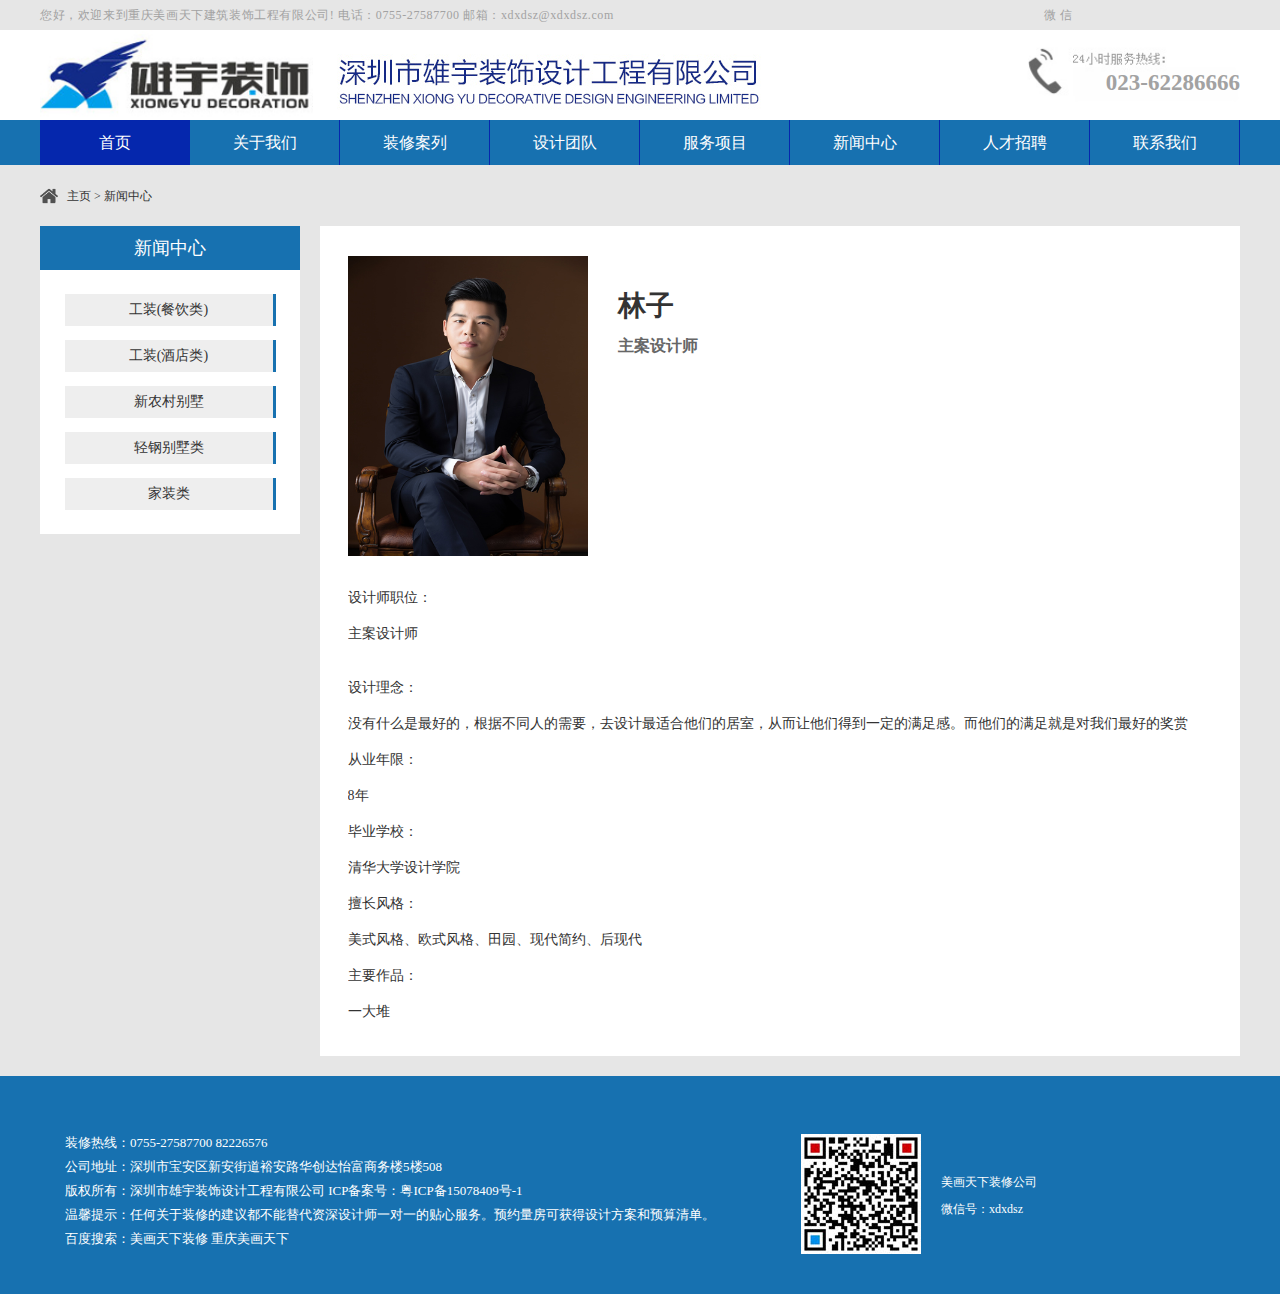
<file: 设计师落地页.html>
<!DOCTYPE html>
<html>

<head>
    <meta charset="utf-8">
    <meta http-equiv="X-UA-Compatible" content="IE=edge">
    <title>设计师落地页</title>
    <link rel="stylesheet" href="./css/index.css">
</head>

<body>
    <header>
        <div class="head">
            <div class="left">
                <span>您好，欢迎来到重庆美画天下建筑装饰工程有限公司! 电话：0755-27587700 邮箱：xdxdsz@xdxdsz.com</span>
            </div>
            <div class="right">
                <p>
                    <span>微信</span>
                    <span><img src="./img/2016040509470999999.jpg" alt=""></span>
                </p>
            </div>
        </div>
    </header>
    <div class="logo_box">
        <div class="head_logo">
            <span><img src="./img/head_logo.jpg" alt=""></span>
        </div>
        <div class="company_img">
            <span>
                <img src="./img/company_name.jpg" alt="">
            </span>
        </div>
        <div class="head_add">
            <span> <em>023-62286666</em></span>
        </div>
    </div>
    <!-- 导航 -->
    <nav>
        <div class="nav">
            <li class="active"><a href="">首页</a></li>
            <li><a href="">关于我们</a></li>
            <li><a href="">装修案列</a></li>
            <li><a href="">设计团队</a></li>
            <li><a href="">服务项目</a></li>
            <li><a href="">新闻中心</a></li>
            <li><a href="">人才招聘</a></li>
            <li><a href="">联系我们</a></li>
        </div>
    </nav>
    <!-- 导航 -->
    <div class="about_box">
        <div class="about_body">
            <div class="top_tit">
                <p>
                    <em><img src="./img/home.png" alt=""></em>
                    <span>主页&nbsp;&gt;</span>
                    <a href="" title="">新闻中心</a>
                </p>
            </div>
            <div class="bottom_body">
                <div class="left_menu">
                    <span>
                         新闻中心
                       </span>
                    <ul>
                        <li><a href="">工装(餐饮类)</a></li>
                        <li><a href="">工装(酒店类)</a></li>
                        <li><a href="">新农村别墅</a></li>
                        <li><a href="">轻钢别墅类</a></li>
                        <li><a href="">家装类</a></li>
                    </ul>
                </div>
                <div class="right_intro">
                    <div class="top_tit">
                        <div class="left_img">
                            <span><img src="./img/1477616988.jpg" alt=""></span>
                        </div>
                        <div class="right_name">
                            <span>林子</span>
                            <span>主案设计师</span>
                        </div>
                    </div>
                    <div class="intro_body">
                       <p>设计师职位：</p>
                        <p>主案设计师</p>
                        <br>
                        <p>设计理念：</p>
                        <p>没有什么是最好的，根据不同人的需要，去设计最适合他们的居室，从而让他们得到一定的满足感。而他们的满足就是对我们最好的奖赏</p>
                        <p>从业年限：</p>
                        <p>8年</p>
                       <p>毕业学校：</p>
                       <p>清华大学设计学院</p>
                       <p>擅长风格：</p>
                       <p>美式风格、欧式风格、田园、现代简约、后现代</p>
                       <P>主要作品：</P>
                       <p>一大堆</p>
                    </div>
                </div>
            </div>
        </div>
    </div>
    <footer>
        <div class="foot">
            <div class="foot_box">
                <div class="left">
                    <p>装修热线：<span>0755-27587700 </span> <span>82226576</span></p>
                    <p>
                        公司地址：<span>深圳市宝安区新安街道裕安路华创达怡富商务楼5楼508</span>
                    </p>
                    <p> 版权所有：<span>深圳市雄宇装饰设计工程有限公司  </span> ICP备案号：<a href="" title="">粤ICP备15078409号-1 </a> </p>
                    <p>温馨提示：<span>任何关于装修的建议都不能替代资深设计师一对一的贴心服务。预约量房可获得设计方案和预算清单。</span> </p>
                    <p>
                        百度搜索：<a href="" title="">美画天下装修</a> <a href="" title=""> 重庆美画天下</a>
                    </p>
                </div>
                <div class="right">
                    <p><img src="./img/2016040509470999999.jpg" alt=""></p>
                        <p> <span>美画天下装修公司</span>
                            <span>微信号：xdxdsz</span></p>
                </div>
            </div>
        </div>
    </footer>
</body>

</html>
</file>
<file: css/index.css>
* {
  padding: 0;
  margin: 0;
  list-style: none;
  text-decoration: none;
}
html,
body {
  font-family: "Microsoft Yahei";
  min-width: 1200px;
  width: 100%;
}
em,
i {
  font-style: normal;
}
header {
  width: 100%;
  height: 30px;
  line-height: 30px;
  background-color: #e6e6e6;
  font-family: "宋体";
  color: #a2a2a2;
}
header .head {
  width: 1200px;
  margin: 0 auto;
}
header .head::after {
  clear: both;
  display: block;
  height: 0;
  visibility: hidden;
  content: "";
}
header .head .left {
  width: 70%;
  float: left;
}
header .head .left span {
  display: block;
  letter-spacing: 0.05em;
  font-size: 12px;
}
header .head .right {
  float: left;
  width: 30%;
}
header .head .right p {
  width: 200px;
  margin: 0 auto;
  position: relative;
  height: 30px;
}
header .head .right p:hover span:nth-child(2) {
  top: 30px;
}
header .head .right p > span {
  display: block;
}
header .head .right p > span:nth-child(1) {
  letter-spacing: 0.3em;
  text-align: center;
  font-size: 12px;
  position: absolute;
  left: 0;
  top: 0;
  z-index: 4;
  width: 100%;
  background-color: #e6e6e6;
}
header .head .right p > span:nth-child(2) {
  position: absolute;
  width: 100px;
  top: -130px;
  left: 50px;
  height: 100px;
  cursor: pointer;
  transition: all 0.2s linear;
  z-index: 2;
}
header .head .right p > span:nth-child(2) img {
  display: block;
  height: 100%;
  width: 100%;
}
.logo_box {
  width: 1200px;
  margin: 0 auto;
  overflow: hidden;
  height: 90px;
}
.logo_box .head_logo {
  float: left;
  height: 90px;
}
.logo_box .head_logo span {
  width: 250px;
  height: 82px;
}
.logo_box .head_logo span img {
  display: block;
  height: 100%;
  width: 100%;
}
.logo_box .company_img {
  float: left;
  height: 90px;
}
.logo_box .company_img span {
  height: 82px;
}
.logo_box .company_img span img {
  display: block;
  height: 100%;
  width: 100%;
}
.logo_box .head_add {
  float: right;
  height: 90px;
}
.logo_box .head_add span {
  background: url(../img/pagebj.jpg) no-repeat;
  background-size: 100% 100%;
  display: block;
  width: 220px;
  height: 62px;
  margin-top: 10px;
}
.logo_box .head_add span em {
  display: block;
  color: #a2a2a2;
  font-size: 23px;
  font-weight: bold;
  padding-top: 30px;
  float: right;
}
nav {
  width: 100%;
  background-color: #1771b0;
  height: 45px;
  line-height: 45px;
}
nav .nav {
  width: 1200px;
  margin: 0 auto;
}
nav .nav::after {
  clear: both;
  display: block;
  height: 0;
  visibility: hidden;
  content: "";
}
nav .nav li {
  float: left;
  width: 150px;
  box-sizing: border-box;
  border-right: 1px solid #0527AD;
  height: 45px;
  text-align: center;
}
nav .nav li:nth-child(1) {
  border-left: 1px solid #0527AD;
}
nav .nav li:hover {
  background-color: #0527AD;
}
nav .nav li a {
  color: #fff;
  display: block;
  height: 45px;
  width: 100%;
}
nav .nav .active {
  background-color: #0527AD;
}
.index-banner {
  width: 100%;
  margin: 0 auto;
  height: 100%;
  max-height: 530px;
}
.index_body_box {
  width: 100%;
  background-color: #e6e6e6;
  overflow: hidden;
}
.index_body_box .index_case {
  width: 1200px;
  margin: 18px auto 0px;
  overflow: hidden;
  background-color: #fff;
}
.index_body_box .index_case .top_tit {
  width: 1150px;
  margin: 0 auto;
  height: 48px;
  background: url(../img/anli_top.jpg) no-repeat left bottom;
  border-bottom: #FF0000 1px solid;
}
.index_body_box .index_case .top_tit a {
  display: block;
  float: right;
  color: #FF0000;
  font-size: 16px;
  padding: 1px 6px;
  margin-top: 20px;
}
.index_body_box .index_case .case_list {
  width: 1150px;
  margin: 0 auto;
  box-sizing: border-box;
  border: 1px solid #e6e6e6;
  margin-top: 10px;
}
.index_body_box .index_case .case_list::after {
  clear: both;
  display: block;
  height: 0;
  visibility: hidden;
  content: "";
}
.index_body_box .index_case .case_list .list_img {
  width: 50px;
  height: 44px;
  float: left;
  margin: 20px auto;
}
.index_body_box .index_case .case_list .list_img img {
  display: block;
  height: 100%;
  width: 100%;
}
.index_body_box .index_case .case_list .right_list {
  width: 1000px;
  float: left;
  margin: 30px auto;
  margin-left: 40px;
}
.index_body_box .index_case .case_list .right_list li {
  float: left;
  padding: 2px 8px;
  margin-right: 20px;
  border-radius: 4px;
}
.index_body_box .index_case .case_list .right_list li:hover {
  background-color: #0527AD;
}
.index_body_box .index_case .case_list .right_list li:hover a {
  color: #fff;
}
.index_body_box .index_case .case_list .right_list li a {
  color: #666;
  font-size: 16px;
}
.index_body_box .index_case .case_list .right_list .active {
  background-color: #0527AD;
}
.index_body_box .index_case .case_list .right_list .active a {
  color: #fff;
}
.index_body_box .index_case .case_img_list {
  width: 1160px;
  margin: 10px auto;
}
.index_body_box .index_case .case_img_list::after {
  clear: both;
  display: block;
  height: 0;
  visibility: hidden;
  content: "";
}
.index_body_box .index_case .case_img_list li {
  float: left;
  margin: 5px;
  width: 280px;
  height: 195px;
  box-sizing: border-box;
}
.index_body_box .index_case .case_img_list li a {
  display: block;
  height: 100%;
  width: 100%;
  overflow: hidden;
}
.index_body_box .index_case .case_img_list li a img {
  display: block;
  height: 100%;
  width: 100%;
  transition: all 0.2s linear;
}
.index_body_box .index_case .case_img_list li a img:hover {
  transform: scale(1.05);
  transition: all 0.4s linear;
}
.index_body_box .index_culture {
  width: 1200px;
  margin: 18px auto 0px;
  overflow: hidden;
  background-color: #fff;
}
.index_body_box .index_culture .top_tit {
  width: 1150px;
  margin: 0 auto;
  height: 48px;
  background: url(../img/enterprise_top.jpg) no-repeat left bottom;
  border-bottom: #FF0000 1px solid;
}
.index_body_box .index_culture .top_tit a {
  display: block;
  float: right;
  color: #FF0000;
  font-size: 16px;
  padding: 1px 6px;
  margin-top: 20px;
}
.index_body_box .index_culture .culture_body {
  width: 1150px;
  margin: 6px auto 20px;
  border: #e6e6e6 1px solid;
  box-sizing: border-box;
}
.index_body_box .index_culture .culture_body > p {
  color: #666;
  font-size: 16px;
  width: 98%;
  margin: 6px auto;
  background: url(../img/icon.jpg) no-repeat;
  height: 24px;
  text-indent: 30px;
  line-height: 26px;
}
.index_body_box .index_culture .culture_body > p span {
  font-size: 12px;
  color: #a2a2a2;
}
.index_body_box .index_culture .culture_body .bottom {
  overflow: hidden;
  width: 1150px;
  margin: 0 auto;
}
.index_body_box .index_culture .culture_body .bottom .left_img {
  float: left;
  width: 370px;
  height: 212px;
  margin-left: 10px;
}
.index_body_box .index_culture .culture_body .bottom .left_img span {
  display: block;
  height: 100%;
  width: 100%;
}
.index_body_box .index_culture .culture_body .bottom .left_img span img {
  display: block;
  height: 100%;
  width: 100%;
}
.index_body_box .index_culture .culture_body .bottom .culture_title {
  width: 750px;
  margin-left: 20px;
  float: left;
}
.index_body_box .index_culture .culture_body .bottom .culture_title > p {
  width: 96%;
  margin: 0 auto;
  font-size: 14px;
  line-height: 24px;
  overflow: hidden;
  max-height: 192px;
  color: #666;
  margin-top: 10px;
  text-indent: 2em;
}
.index_body_box .index_culture .culture_body .bottom .culture_title .culture_time {
  width: 96%;
  margin: 18px auto;
  overflow: hidden;
}
.index_body_box .index_culture .culture_body .bottom .culture_title .culture_time .left {
  float: left;
}
.index_body_box .index_culture .culture_body .bottom .culture_title .culture_time .left p:nth-child(1) {
  background: url(../img/icon_time.jpg) no-repeat;
  width: 46px;
  height: 48px;
  float: left;
}
.index_body_box .index_culture .culture_body .bottom .culture_title .culture_time .left p:nth-child(2) {
  float: left;
  margin-left: 4px;
}
.index_body_box .index_culture .culture_body .bottom .culture_title .culture_time .left p:nth-child(2) span {
  display: block;
}
.index_body_box .index_culture .culture_body .bottom .culture_title .culture_time .left p:nth-child(2) span:nth-child(1) {
  color: #666;
  font-size: 14px;
}
.index_body_box .index_culture .culture_body .bottom .culture_title .culture_time .left p:nth-child(2) span:nth-child(2) {
  color: #FF0000;
  font-size: 14px;
  margin-top: 6px;
  font-weight: bold;
}
.index_body_box .index_culture .culture_body .bottom .culture_title .culture_time .right {
  float: left;
  margin-left: 20px;
}
.index_body_box .index_culture .culture_body .bottom .culture_title .culture_time .right p:nth-child(1) {
  background: url(../img/icon_time.jpg) no-repeat -44px 0;
  width: 46px;
  height: 48px;
  float: left;
}
.index_body_box .index_culture .culture_body .bottom .culture_title .culture_time .right p:nth-child(2) {
  float: left;
  margin-left: 4px;
}
.index_body_box .index_culture .culture_body .bottom .culture_title .culture_time .right p:nth-child(2) span {
  display: block;
}
.index_body_box .index_culture .culture_body .bottom .culture_title .culture_time .right p:nth-child(2) span:nth-child(1) {
  color: #666;
  font-size: 14px;
}
.index_body_box .index_culture .culture_body .bottom .culture_title .culture_time .right p:nth-child(2) span:nth-child(2) {
  color: #FF0000;
  font-size: 14px;
  margin-top: 6px;
  font-weight: bold;
}
.index_body_box .index_team {
  width: 1200px;
  margin: 18px auto 0px;
  overflow: hidden;
  background-color: #fff;
}
.index_body_box .index_team .top_tit {
  width: 1150px;
  margin: 0 auto;
  height: 48px;
  background: url(../img/designer_top.jpg) no-repeat left bottom;
  border-bottom: #FF0000 1px solid;
}
.index_body_box .index_team .top_tit a {
  display: block;
  float: right;
  color: #FF0000;
  font-size: 16px;
  padding: 1px 6px;
  margin-top: 20px;
}
.index_body_box .index_team .bottom_box {
  width: 1150px;
  margin: 20px auto;
}
.index_body_box .index_team .bottom_box::after {
  clear: both;
  display: block;
  height: 0;
  visibility: hidden;
  content: "";
}
.index_body_box .index_team .bottom_box .left_box {
  width: 800px;
  float: left;
  position: relative;
  margin-left: 50px;
  height: 296px;
}
.index_body_box .index_team .bottom_box .left_box span {
  display: block;
  width: 40px;
  height: 40px;
  position: absolute;
  top: 128px;
  cursor: pointer;
}
.index_body_box .index_team .bottom_box .left_box span img {
  display: block;
  height: 100%;
  width: 100%;
}
.index_body_box .index_team .bottom_box .left_box .pre_c {
  left: -40px;
}
.index_body_box .index_team .bottom_box .left_box .right_c {
  right: -40px;
}
.index_body_box .index_team .bottom_box .left_box .img_team_ov {
  width: 800px;
  height: 296px;
  overflow: hidden;
  position: relative;
}
.index_body_box .index_team .bottom_box .left_box .img_team_ov ul {
  width: 2000px;
  position: absolute;
  top: 0;
  left: 0;
}
.index_body_box .index_team .bottom_box .left_box .img_team_ov ul li {
  float: left;
  width: 192px;
  margin-right: 10.33333333px;
  box-shadow: 0px 0px 5px #a2a2a2 inset;
  height: 296px;
  background-color: #f5f5f5;
}
.index_body_box .index_team .bottom_box .left_box .img_team_ov ul li:hover {
  box-shadow: 0px 0px 8px #808080 inset;
}
.index_body_box .index_team .bottom_box .left_box .img_team_ov ul li:hover a p:nth-child(2) {
  color: red;
}
.index_body_box .index_team .bottom_box .left_box .img_team_ov ul li:hover a p {
  color: red;
}
.index_body_box .index_team .bottom_box .left_box .img_team_ov ul li a {
  display: block;
  width: 100%;
  height: 100%;
}
.index_body_box .index_team .bottom_box .left_box .img_team_ov ul li a p {
  width: 90%;
  margin: 0 auto;
  margin-bottom: 4px;
  font-size: 14px;
  color: #666666;
}
.index_body_box .index_team .bottom_box .left_box .img_team_ov ul li a p:nth-child(1) {
  margin-top: 8px;
  height: 200px;
  margin-bottom: 14px;
  border: 4px solid #e6e6e6;
  box-sizing: border-box;
}
.index_body_box .index_team .bottom_box .left_box .img_team_ov ul li a p:nth-child(1) img {
  display: block;
  height: 100%;
  width: 100%;
}
.index_body_box .index_team .bottom_box .left_box .img_team_ov ul li a p:nth-child(2) {
  font-weight: bold;
  width: 86%;
  color: #444;
}
.index_body_box .index_team .bottom_box .left_box .img_team_ov ul li a p:nth-child(3) {
  width: 86%;
}
.index_body_box .index_team .bottom_box .right_box {
  float: left;
  width: 230px;
  margin-left: 70px;
  background-color: #f5f5f5;
  border: #f1f1f1 solid 1px;
  border-top: 2px solid red;
  box-sizing: border-box;
}
.index_body_box .index_team .bottom_box .right_box .top_form {
  font-size: 18px;
  color: red;
  width: 100%;
  text-align: center;
  line-height: 44px;
  height: 44px;
  background-color: #fff;
}
.index_body_box .index_team .bottom_box .right_box .index_contact_form {
  width: 100%;
  margin-top: 10px;
}
.index_body_box .index_team .bottom_box .right_box .index_contact_form form p {
  width: 90%;
  margin: 12px auto;
}
.index_body_box .index_team .bottom_box .right_box .index_contact_form form p::after {
  clear: both;
  display: block;
  height: 0;
  visibility: hidden;
  content: "";
}
.index_body_box .index_team .bottom_box .right_box .index_contact_form form p span {
  display: block;
  width: 20%;
  float: left;
  color: #666;
  height: 24px;
  line-height: 24px;
}
.index_body_box .index_team .bottom_box .right_box .index_contact_form form p > input {
  display: block;
  float: left;
  width: 70%;
  outline: none;
  border: none;
  background-color: #fff;
  height: 24px;
  line-height: 24px;
  text-indent: 0.4em;
}
.index_body_box .index_team .bottom_box .right_box .index_contact_form form > em {
  margin-top: 20px;
  display: block;
}
.index_body_box .index_team .bottom_box .right_box .index_contact_form form > em > input {
  width: 80%;
  margin: 0 auto;
  height: 30px;
  line-height: 30px;
  text-align: center;
  color: #fff;
  background-color: #0527AD;
  display: block;
  outline: none;
  border: none;
  cursor: pointer;
}
.index_body_box .index_team .bottom_box .right_box .index_contact_form .contact_number {
  margin: 20px auto 50px;
  text-align: center;
  line-height: 20px;
  height: 20px;
  color: #333;
  font-size: 12px;
}
.index_body_box .index_team .bottom_box .right_box .index_contact_form .contact_number span {
  color: red;
}
.index_body_box .index_news_list {
  width: 1200px;
  margin: 18px auto 0px;
  overflow: hidden;
  background-color: #fff;
}
.index_body_box .index_news_list .top_tit {
  width: 1150px;
  margin: 0 auto;
  height: 48px;
  background: url(../img/news_top.jpg) no-repeat left bottom;
  border-bottom: #FF0000 1px solid;
}
.index_body_box .index_news_list .top_tit a {
  display: block;
  float: right;
  color: #FF0000;
  font-size: 16px;
  padding: 1px 6px;
  margin-top: 20px;
}
.index_body_box .index_news_list .news_box {
  width: 1150px;
  margin: 20px auto;
  overflow: hidden;
}
.index_body_box .index_news_list .news_box .news_menu {
  width: 160px;
  float: left;
}
.index_body_box .index_news_list .news_box .news_menu ul {
  width: 100%;
}
.index_body_box .index_news_list .news_box .news_menu ul li {
  height: 60px;
  line-height: 60px;
  box-sizing: border-box;
  border: solid 1px #eee;
  text-align: center;
  color: #333;
  font-size: 14px;
  cursor: pointer;
}
.index_body_box .index_news_list .news_box .news_menu ul li::after {
  content: ">";
  display: inline-block;
  font-size: 14px;
  vertical-align: middle;
  margin-left: 20px;
}
.index_body_box .index_news_list .news_box .news_menu ul li span {
  vertical-align: middle;
}
.index_body_box .index_news_list .news_box .news_menu ul li.action {
  border-left: 2px solid #FF0000;
}
.index_body_box .index_news_list .news_box .news_menu ul li:hover {
  color: #FF0000;
}
.index_body_box .index_news_list .news_box .news_list_right {
  float: left;
  width: 960px;
  margin-left: 30px;
}
.index_body_box .index_news_list .news_box .news_list_right dl {
  width: 100%;
  overflow: hidden;
  display: none;
}
.index_body_box .index_news_list .news_box .news_list_right dl .left_list {
  float: left;
  width: 500px;
}
.index_body_box .index_news_list .news_box .news_list_right dl .left_list > p:nth-child(1) {
  border-bottom: 1px dashed #ccc;
  height: 40px;
  line-height: 40px;
  width: 100%;
}
.index_body_box .index_news_list .news_box .news_list_right dl .left_list > p:nth-child(1) a {
  display: block;
  width: 94%;
  overflow: hidden;
  text-overflow: ellipsis;
  white-space: nowrap;
  text-indent: 2em;
  color: #333;
  font-size: 14px;
}
.index_body_box .index_news_list .news_box .news_list_right dl .left_list > p:nth-child(2) {
  border-bottom: 1px solid #ccc;
  height: 48px;
  line-height: 24px;
  width: 100%;
  color: #777;
  font-size: 12px;
  overflow: hidden;
  text-overflow: ellipsis;
}
.index_body_box .index_news_list .news_box .news_list_right dl .left_list ul {
  width: 100%;
  margin-top: 20px;
}
.index_body_box .index_news_list .news_box .news_list_right dl .left_list ul li {
  width: 100%;
  margin-bottom: 8px;
}
.index_body_box .index_news_list .news_box .news_list_right dl .left_list ul li a {
  width: 100%;
  display: block;
  overflow: hidden;
  color: #666;
}
.index_body_box .index_news_list .news_box .news_list_right dl .left_list ul li a:hover {
  color: #FF0000;
}
.index_body_box .index_news_list .news_box .news_list_right dl .left_list ul li a span {
  display: block;
  height: 24px;
  line-height: 24px;
  font-size: 12px;
  float: left;
}
.index_body_box .index_news_list .news_box .news_list_right dl .left_list ul li a span:nth-child(1) {
  width: 80%;
  overflow: hidden;
  text-overflow: ellipsis;
  white-space: nowrap;
}
.index_body_box .index_news_list .news_box .news_list_right dl .left_list ul li a span:nth-child(2) {
  width: 20%;
  text-align: center;
}
.index_body_box .index_news_list .news_box .news_list_right dl .right_img_list {
  width: 430px;
  height: 300px;
  float: left;
  margin-left: 30px;
}
.index_body_box .index_news_list .news_box .news_list_right dl .right_img_list span {
  display: block;
  height: 100%;
  width: 100%;
}
.index_body_box .index_news_list .news_box .news_list_right dl .right_img_list span img {
  display: block;
  height: 100%;
  width: 100%;
}
.index_body_box .index_service_box {
  width: 1200px;
  margin: 18px auto 0px;
  overflow: hidden;
  background-color: #fff;
}
.index_body_box .index_service_box .top_tit {
  width: 1150px;
  margin: 0 auto;
  height: 48px;
  background: url(../img/jiaju_top.jpg) no-repeat left bottom;
  border-bottom: #FF0000 1px solid;
}
.index_body_box .index_service_box .top_tit a {
  display: block;
  float: right;
  color: #FF0000;
  font-size: 16px;
  padding: 1px 6px;
  margin-top: 20px;
}
.index_body_box .index_service_box .bottom_box {
  width: 1150px;
  margin: 20px auto;
}
.index_body_box .index_service_box .bottom_box ul {
  width: 100%;
  overflow: hidden;
}
.index_body_box .index_service_box .bottom_box ul li {
  width: 220px;
  margin: 5px;
  position: relative;
  float: left;
  height: 80px;
  overflow: hidden;
}
.index_body_box .index_service_box .bottom_box ul li:hover span:nth-child(1) {
  top: -80px;
  transition: all 0.4s ease-out;
}
.index_body_box .index_service_box .bottom_box ul li:hover span:nth-child(2) {
  top: 0;
  transition: all 0.4s ease-out;
}
.index_body_box .index_service_box .bottom_box ul li span {
  display: block;
  height: 80px;
  position: absolute;
  width: 100%;
}
.index_body_box .index_service_box .bottom_box ul li span:nth-child(1) {
  width: 100%;
  top: 0;
  left: 0;
  transition: all 0.4s ease-out;
}
.index_body_box .index_service_box .bottom_box ul li span:nth-child(1) img {
  display: block;
  height: 100%;
  width: 100%;
}
.index_body_box .index_service_box .bottom_box ul li span:nth-child(2) {
  background-color: #999;
  line-height: 80px;
  text-align: center;
  font-size: 20px;
  color: #fff;
  top: 80px;
  left: 0;
  transition: all 0.4s ease-out;
}
.index_body_box .index_link {
  width: 1200px;
  margin: 18px auto 0px;
  overflow: hidden;
  background-color: #fff;
  margin-bottom: 20px;
}
.index_body_box .index_link .link_box {
  width: 1150px;
  margin: 20px auto;
  overflow: hidden;
}
.index_body_box .index_link .link_box .left {
  float: left;
  width: 80px;
}
.index_body_box .index_link .link_box .left span {
  width: 100%;
  color: #333;
  font-size: 14px;
}
.index_body_box .index_link .link_box .right {
  float: left;
  width: 1050px;
}
.index_body_box .index_link .link_box .right li {
  display: inline-block;
  margin: 0 14px 10px 0;
}
.index_body_box .index_link .link_box .right li a {
  color: #666;
  font-size: 13px;
}
.index_body_box .index_link .link_box .right li a:hover {
  color: #FF0000;
}
footer {
  width: 100%;
  background-color: #1771b0;
  overflow: hidden;
}
footer .foot {
  width: 1200px;
  margin: 18px auto 0px;
  overflow: hidden;
}
footer .foot .foot_box {
  width: 1150px;
  margin: 40px auto;
  color: #fff;
  overflow: hidden;
}
footer .foot .foot_box .left {
  width: 60%;
  float: left;
}
footer .foot .foot_box .left p {
  margin-bottom: 6px;
  font-size: 13px;
}
footer .foot .foot_box .left p a {
  color: #fff;
}
footer .foot .foot_box .left p a:hover {
  color: #FF0000;
}
footer .foot .foot_box .right {
  width: 36%;
  float: left;
  margin-left: 4%;
}
footer .foot .foot_box .right p {
  float: left;
}
footer .foot .foot_box .right p:nth-child(1) {
  float: left;
  width: 120px;
  height: 120px;
}
footer .foot .foot_box .right p:nth-child(1) img {
  display: block;
  height: 100%;
  width: 100%;
}
footer .foot .foot_box .right p:nth-child(2) {
  float: left;
  width: 220px;
  margin-left: 20px;
}
footer .foot .foot_box .right p:nth-child(2) span {
  display: block;
  color: #fff;
  font-size: 12px;
}
footer .foot .foot_box .right p:nth-child(2) span:nth-child(1) {
  margin-top: 40px;
}
footer .foot .foot_box .right p:nth-child(2) span:nth-child(2) {
  margin-top: 10px;
}
/* 关于我们公用  */
.about_box {
  width: 100%;
  background-color: #e6e6e6;
  overflow: hidden;
}
.about_box .about_body {
  width: 1200px;
  margin: 20px auto;
}
.about_box .about_body .top_tit {
  color: #333;
  font-size: 12px;
  line-height: 20px;
}
.about_box .about_body .top_tit p {
  font-size: 12px;
  line-height: 20px;
}
.about_box .about_body .top_tit p em {
  display: inline-block;
  width: 18px;
  height: 18px;
  vertical-align: middle;
  margin-right: 6px;
}
.about_box .about_body .top_tit p em img {
  display: block;
  height: 100%;
  width: 100%;
}
.about_box .about_body .top_tit p a {
  display: inline-block;
  color: #333;
  vertical-align: middle;
}
.about_box .about_body .top_tit p span {
  vertical-align: middle;
}
.about_box .about_body .bottom_body {
  width: 1200px;
  margin: 20px auto;
  overflow: hidden;
}
.about_box .about_body .bottom_body::after {
  clear: both;
  display: block;
  height: 0;
  visibility: hidden;
  content: "";
}
.about_box .about_body .bottom_body .left_menu {
  width: 260px;
  float: left;
}
.about_box .about_body .bottom_body .left_menu > span {
  height: 44px;
  line-height: 44px;
  width: 100%;
  background-color: #1771b0;
  text-align: center;
  color: #fff;
  font-size: 18px;
  display: block;
}
.about_box .about_body .bottom_body .left_menu ul {
  width: 100%;
  background-color: #fff;
  overflow: hidden;
  padding: 10px 0;
}
.about_box .about_body .bottom_body .left_menu ul li {
  width: 80%;
  height: 32px;
  line-height: 32px;
  background-color: #eeeeee;
  border-right: 3px solid #1771b0;
  margin: 14px auto;
  font-size: 14px;
  text-align: center;
  cursor: pointer;
}
.about_box .about_body .bottom_body .left_menu ul li:hover {
  border-right: 3px solid red;
}
.about_box .about_body .bottom_body .left_menu ul li:hover a {
  color: red;
}
.about_box .about_body .bottom_body .left_menu ul li a {
  color: #333;
}
.about_box .about_body .bottom_body .right_coment {
  width: 920px;
  float: left;
  margin-left: 20px;
  background-color: #fff;
}
.about_box .about_body .bottom_body .right_coment::after {
  clear: both;
  display: block;
  height: 0;
  visibility: hidden;
  content: "";
}
.about_box .about_body .bottom_body .right_coment .top_tit {
  width: 94%;
  margin: 0 auto;
  margin-top: 6px;
  border-bottom: 1px dashed #999;
  padding: 10px 0;
  color: #B9B9B9;
  font-size: 20px;
}
.about_box .about_body .bottom_body .right_coment .bottom_com {
  margin: 0 auto;
  margin-top: 10px;
  width: 94%;
}
.about_box .about_body .bottom_body .right_coment .bottom_com p {
  width: 100%;
  margin-bottom: 16px;
  line-height: 28px;
  color: #333;
  font-size: 16px;
  text-indent: 2em;
}
.about_box .about_body .bottom_body .right_coment .bottom_com p img {
  max-width: 70%;
  display: block;
  margin: 0 auto;
}
.about_box .about_body .bottom_body .right_coment .add_liet_us {
  width: 94%;
  margin: 40px auto;
  height: 400px;
}
/* 关于我们公用  */
/* 案列分析 */
.anlie_body {
  width: 1200px;
  background-color: #fff;
  margin: 20px auto;
  overflow: hidden;
}
.anlie_body .top {
  width: 1150px;
  margin: 10px auto;
}
.anlie_body .top ul {
  border-bottom: 1px dashed #999;
  padding: 10px 0;
}
.anlie_body .top ul li {
  display: inline-block;
  margin: 0 10px;
  font-size: 14px;
  color: #333;
}
.anlie_body .top ul li a {
  color: #333;
  display: block;
  padding: 4px 10px;
  border-radius: 4px;
}
.anlie_body .top ul li a.active {
  background-color: #1771b0;
  color: #fff;
}
.anlie_body .top ul li a:hover {
  background-color: #1771b0;
  color: #fff;
}
.anlie_body .img_body {
  width: 1150px;
  margin: 20px auto;
  overflow: hidden;
}
.anlie_body .img_body ul {
  width: 100%;
}
.anlie_body .img_body ul li {
  width: 277.5px;
  margin: 10px 5px;
  float: left;
}
.anlie_body .img_body ul li:hover {
  box-shadow: 0px 0px 6px #919191 inset;
}
.anlie_body .img_body ul li a {
  display: block;
  width: 100%;
  border: 1px solid #ebebeb;
  box-sizing: border-box;
}
.anlie_body .img_body ul li a span {
  display: block;
  width: 100%;
}
.anlie_body .img_body ul li a span:nth-child(1) {
  height: 190px;
}
.anlie_body .img_body ul li a span:nth-child(1) img {
  display: block;
  height: 100%;
  width: 100%;
}
.anlie_body .img_body ul li a span:nth-child(2) {
  height: 36px;
  line-height: 36px;
  color: #999;
  text-align: center;
}
.anlie_body > .anlie_active {
  width: 96%;
  margin: 30px auto;
  overflow: hidden;
}
.anlie_body > .anlie_active .tit_top {
  border-bottom: dashed 1px #999;
}
.anlie_body > .anlie_active .tit_top span {
  display: block;
  text-align: center;
  line-height: 28px;
  height: 28px;
  color: #333;
  font-size: 22px;
  margin-bottom: 16px;
}
.anlie_body > .anlie_active > .bottom_body_img {
  margin: 20px auto;
}
.anlie_body > .anlie_active > .bottom_body_img p {
  margin-bottom: 16px;
}
.anlie_body > .anlie_active > .bottom_body_img p img {
  max-width: 80%;
  display: block;
  margin: 0 auto;
}
.anlie_body .line_com {
  width: 96%;
  margin: 0 auto;
}
.anlie_body .line_com p {
  border-bottom: 1px solid #999;
  line-height: 24px;
}
.anlie_body .line_com p em {
  margin-left: 10px;
  border-bottom: 2px solid #8F0606;
  padding: 4px;
  color: #8f0606;
  font-size: 20px;
  vertical-align: middle;
  display: inline-block;
}
.anlie_body .line_com p span {
  color: #D1D1D1;
  font-size: 14px;
  vertical-align: middle;
  display: inline-block;
}
/* 案列分析 */
/* 翻页列表 */
.c_list {
  overflow: hidden;
  margin-top: 10px;
}
.active_lsit_l {
  width: 100%;
  margin: 60px auto;
}
.active_lsit_l .pagination {
  min-width: 200px;
  text-align: center;
}
.active_lsit_l .pagination li {
  display: inline-block;
  height: 30px;
  width: 30px;
  border: 1px solid #ccc;
  border-radius: 4px;
  line-height: 28px;
  font-size: 18px;
  color: #c9c9c9;
  margin: 0 2px;
  text-align: center;
}
.active_lsit_l .pagination li a {
  text-decoration: none;
  color: #c9c9c9;
  cursor: pointer;
}
.active_lsit_l .pagination .active {
  background: #1771b0;
  color: #fff;
}
/* 翻页列表 */
/* 设计团队 */
.team_body {
  width: 1200px;
  background-color: #fff;
  margin: 20px auto;
  overflow: hidden;
}
.team_body .team_list {
  width: 1150px;
  margin: 0 auto;
}
.team_body .team_list ul {
  width: 100%;
  overflow: hidden;
}
.team_body .team_list ul li {
  width: 267.5px;
  float: left;
  margin: 18px 10px;
}
.team_body .team_list ul li:hover {
  box-shadow: 0px 0px 6px #999 inset;
}
.team_body .team_list ul li a {
  width: 100%;
  display: block;
}
.team_body .team_list ul li a p:nth-child(1) {
  margin: 6px auto;
  width: 96%;
  height: 320px;
  box-sizing: border-box;
  border: 3px solid #E2E2E2;
}
.team_body .team_list ul li a p:nth-child(1) img {
  display: block;
  height: 100%;
  width: 100%;
}
.team_body .team_list ul li a p:nth-child(2) {
  overflow: hidden;
}
.team_body .team_list ul li a p:nth-child(2) span {
  display: inline-block;
  min-width: 40%;
  line-height: 38px;
  height: 38px;
  text-align: center;
  color: #333;
  font-size: 18px;
}
/* 设计团队 */
/* 新闻中心 */
.news_list {
  width: 94%;
  margin: 0 auto;
  overflow: hidden;
  margin-top: 16px;
}
.news_list ul {
  width: 100%;
}
.news_list ul li {
  width: 100%;
  border-bottom: 1px dashed #E4E4E4;
  padding: 10px 0;
  margin: 10px auto;
}
.news_list ul li:hover {
  box-shadow: 0px 0px 8px #DCDCDC inset;
  border-bottom: 1px dashed transparent;
}
.news_list ul li a {
  display: block;
}
.news_list ul li a:hover .right p:nth-child(1) {
  color: red;
}
.news_list ul li a::after {
  clear: both;
  display: block;
  height: 0;
  visibility: hidden;
  content: "";
}
.news_list ul li a .left {
  width: 15%;
  float: left;
}
.news_list ul li a .left p:nth-child(1) {
  width: 100%;
  height: 90px;
}
.news_list ul li a .left p:nth-child(1) img {
  display: block;
  height: 100%;
  width: 100%;
}
.news_list ul li a .left p:nth-child(2) {
  color: #999;
  border-top: 1px dashed #F5F5F5;
  border-bottom: 1px dashed #F5F5F5;
  padding: 6px 0;
  font-size: 13px;
  text-align: center;
  margin-top: 20px;
}
.news_list ul li a .right {
  width: 81%;
  margin-left: 2%;
  float: left;
}
.news_list ul li a .right p:nth-child(1) {
  color: #111111;
  width: 100%;
  overflow: hidden;
  text-overflow: ellipsis;
  white-space: nowrap;
  height: 20px;
}
.news_list ul li a .right p:nth-child(2) {
  color: #AFAFAF;
  width: 100%;
  height: 60px;
  line-height: 30px;
  overflow: hidden;
  margin-top: 20px;
  font-size: 14px;
}
.active_right_coment {
  width: 920px;
  float: left;
  margin-left: 20px;
  background-color: #fff;
}
.active_right_coment .top_tit {
  width: 94%;
  margin: 20px auto 0;
}
.active_right_coment .top_tit > span {
  display: block;
  width: 100%;
  height: 28px;
  line-height: 28px;
  color: #333;
  font-size: 20px;
  text-align: center;
  overflow: hidden;
  text-overflow: ellipsis;
  white-space: nowrap;
}
.active_right_coment .top_tit > p {
  width: 100%;
  line-height: 24px;
  margin-top: 22px;
  border-bottom: 1px solid #999;
  padding: 10px 0;
}
.active_right_coment .top_tit > p > span {
  min-width: 48%;
  display: inline-block;
  color: #999;
  font-size: 14px;
  text-align: center;
}
.active_right_coment .active_body {
  width: 94%;
  margin: 20px auto 0;
}
.active_right_coment .active_body p {
  line-height: 26px;
  margin-bottom: 14px;
  color: #333;
  font-size: 14px;
  text-indent: 2em;
}
.active_right_coment .active_body p img {
  max-width: 76%;
  display: block;
  margin: 0 auto;
}
.active_right_coment .active_next {
  width: 94%;
  margin: 20px auto;
}
.active_right_coment .active_next p {
  overflow: hidden;
  border-top: 1px solid #999;
  padding: 10px 0;
}
.active_right_coment .active_next p span {
  display: block;
  float: left;
  width: 50%;
  color: #333;
  font-size: 12px;
  line-height: 18px;
}
.active_right_coment .active_next p span:nth-child(2) {
  text-align: right;
}
.active_right_coment .active_next p span a {
  color: #969696;
  display: inline-block;
  max-width: 80%;
  overflow: hidden;
  text-overflow: ellipsis;
  white-space: nowrap;
  vertical-align: middle;
}
.active_right_coment .active_next p span a:hover {
  color: red;
}
.active_right_coment .active_next p span em {
  vertical-align: middle;
}
.active_right_coment .news_com {
  width: 94%;
  margin: 30px auto;
}
.active_right_coment .news_com > p {
  color: #999;
  font-size: 22px;
}
.active_right_coment .news_com ul {
  overflow: hidden;
  width: 100%;
  margin-top: 10px;
}
.active_right_coment .news_com ul li {
  width: 48%;
  float: left;
  border-bottom: dashed 1px #999;
  padding: 10px 0;
}
.active_right_coment .news_com ul li:nth-child(odd) {
  margin-right: 4%;
}
.active_right_coment .news_com ul li a {
  color: #999;
  font-size: 14px;
  display: block;
  line-height: 22px;
}
.active_right_coment .news_com ul li a:hover {
  color: red;
}
.active_right_coment .news_com ul li a::before {
  width: 4px;
  height: 4px;
  background-color: #999;
  border-radius: 50%;
  display: block;
  line-height: 22px;
  content: "";
  margin-left: 10px;
  float: left;
  margin-top: 10px;
}
.active_right_coment .news_com ul li a span {
  width: 90%;
  margin-left: 6px;
  float: left;
  display: block;
  height: 22px;
  line-height: 22px;
  overflow: hidden;
  text-overflow: ellipsis;
  white-space: nowrap;
}
/* 新闻中心 */
/*  */
.right_intro {
  width: 920px;
  float: left;
  margin-left: 20px;
  background-color: #fff;
}
.right_intro::after {
  clear: both;
  display: block;
  height: 0;
  visibility: hidden;
  content: "";
}
.right_intro .top_tit {
  width: 94%;
  margin: 30px auto;
}
.right_intro .top_tit::after {
  clear: both;
  display: block;
  height: 0;
  visibility: hidden;
  content: "";
}
.right_intro .top_tit .left_img {
  float: left;
  width: 240px;
  height: 300px;
}
.right_intro .top_tit .left_img span {
  height: 100%;
  width: 100%;
  display: block;
}
.right_intro .top_tit .left_img span img {
  display: block;
  height: 100%;
  width: 100%;
}
.right_intro .top_tit .right_name {
  float: left;
  margin-left: 30px;
  width: 300px;
}
.right_intro .top_tit .right_name span {
  display: block;
  color: #333;
}
.right_intro .top_tit .right_name span:nth-child(1) {
  margin-top: 40px;
  font-size: 28px;
  font-family: '宋体';
  font-weight: bold;
}
.right_intro .top_tit .right_name span:nth-child(2) {
  margin-top: 20px;
  font-size: 16px;
  font-family: '宋体';
  font-weight: bold;
  color: #666;
}
.right_intro .intro_body {
  margin: 20px auto;
  width: 94%;
  overflow: hidden;
}
.right_intro .intro_body p {
  line-height: 24px;
  color: #333;
  font-size: 14px;
  margin-bottom: 12px;
}
</file>
